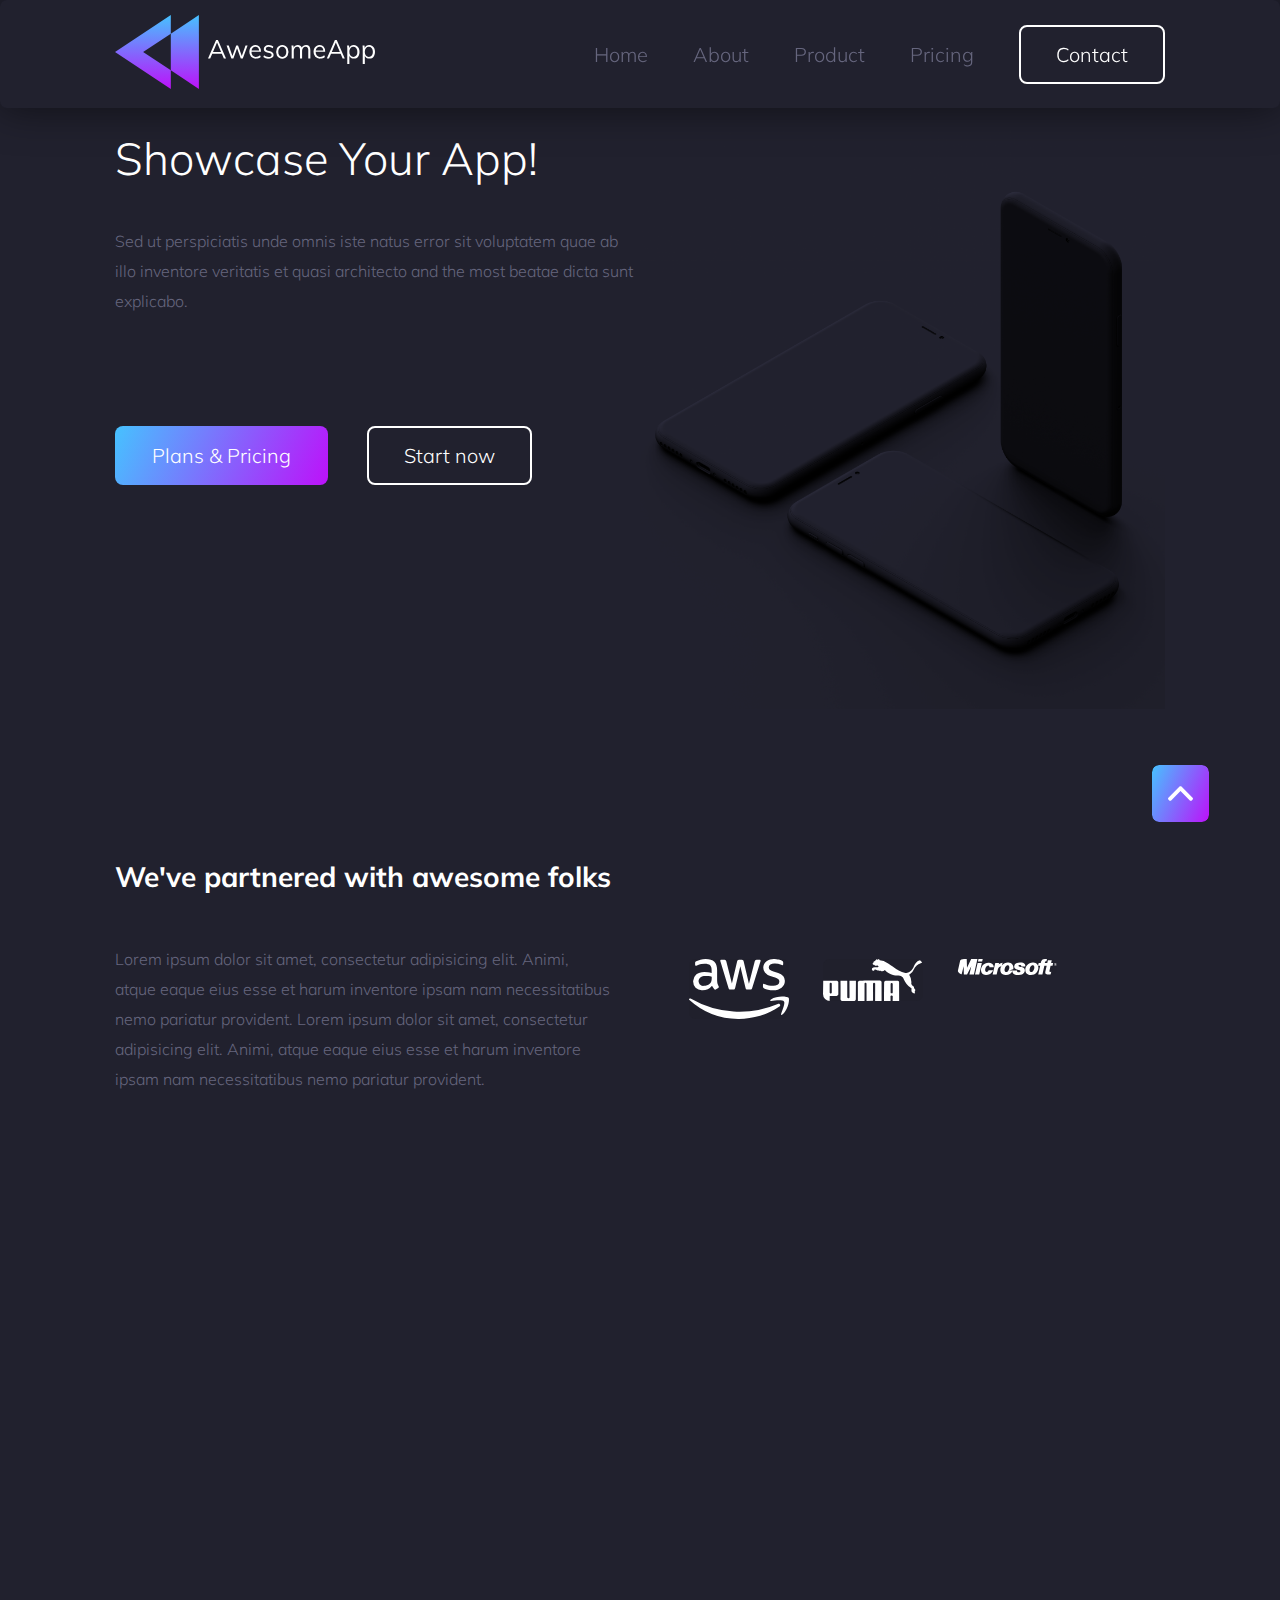
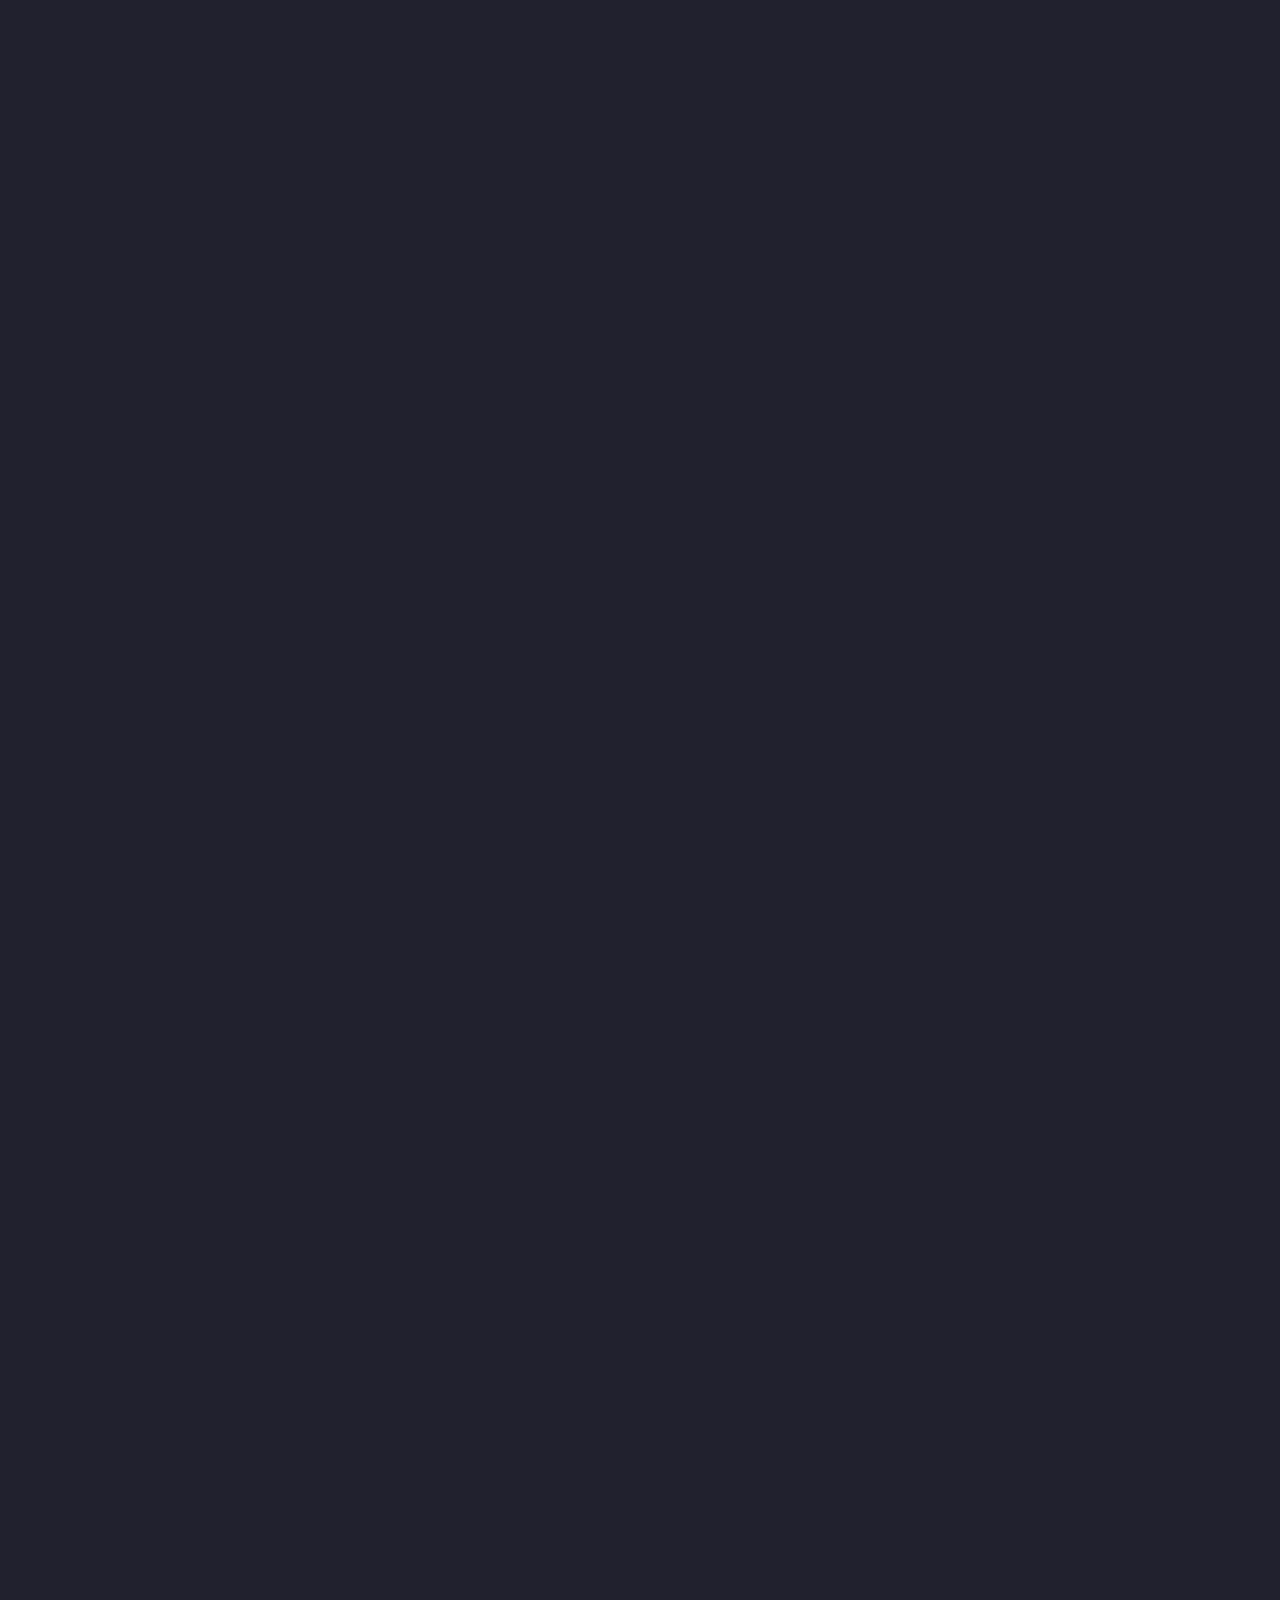
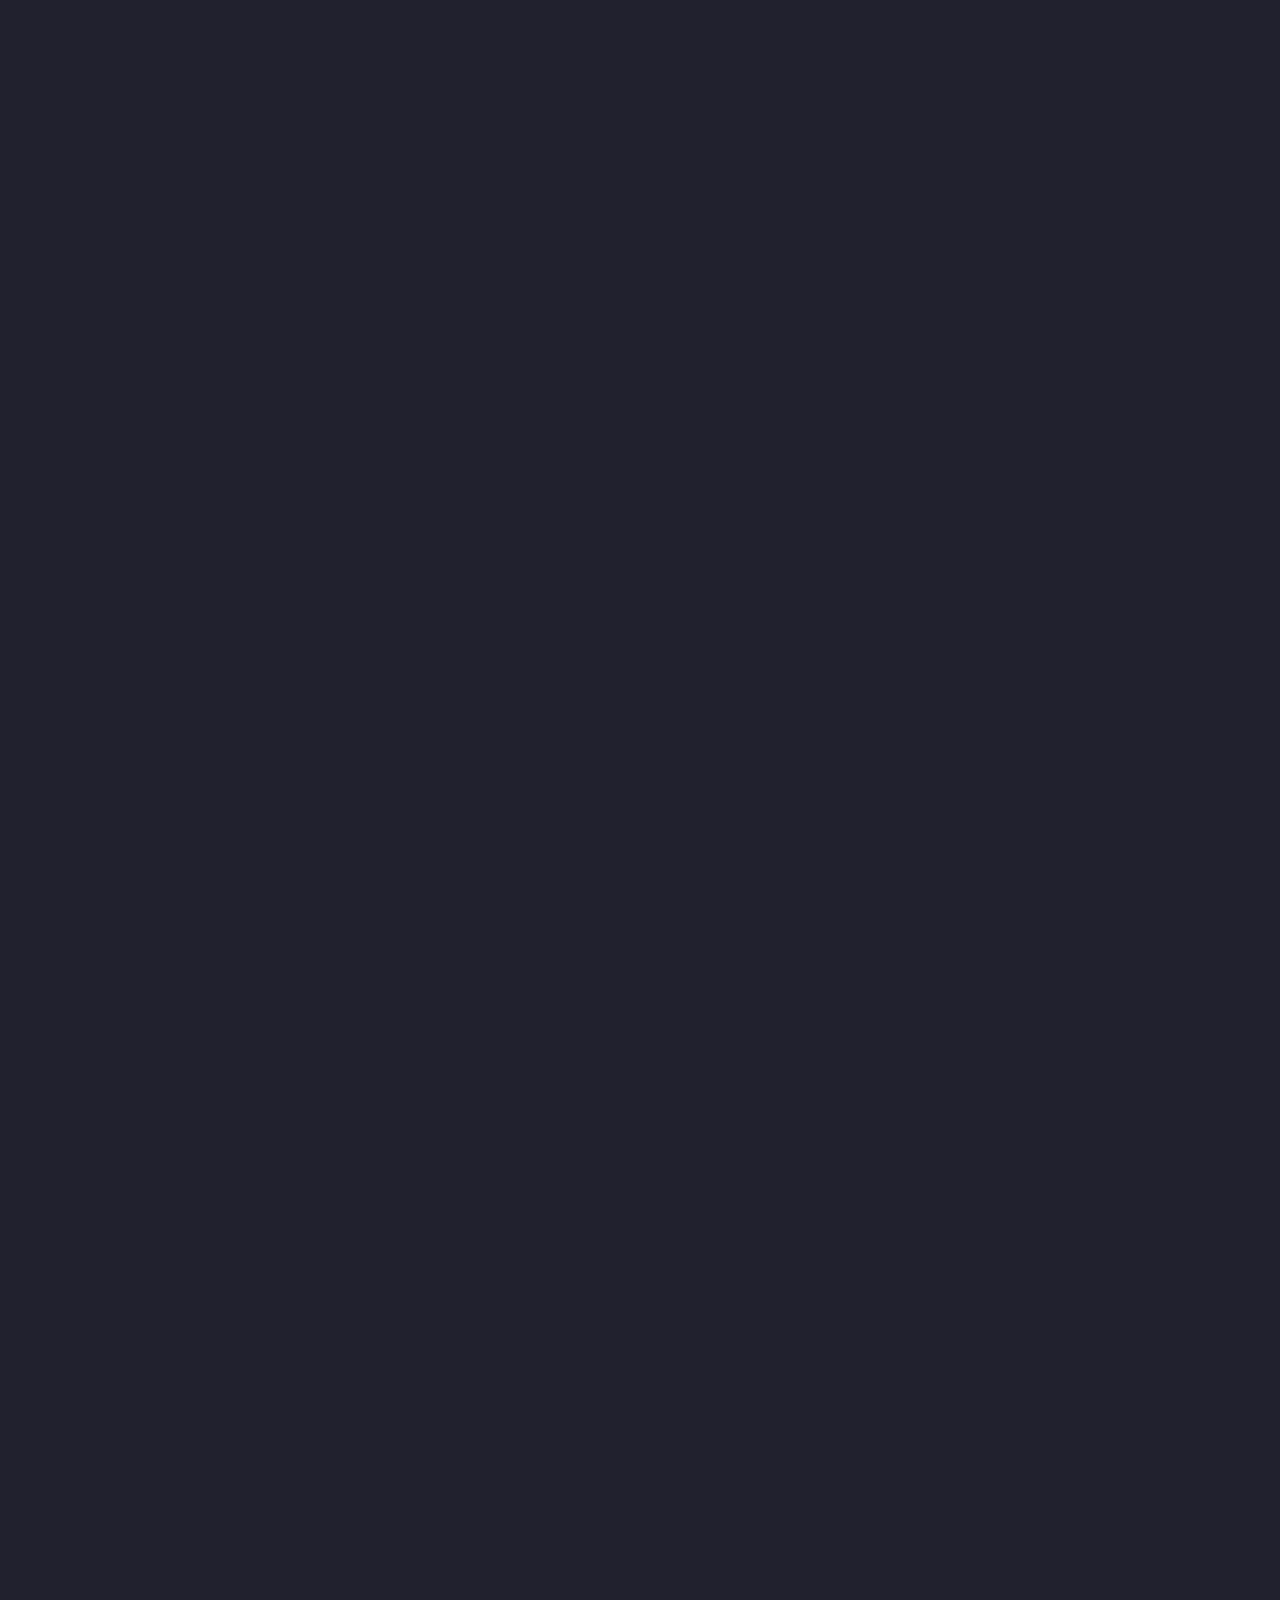
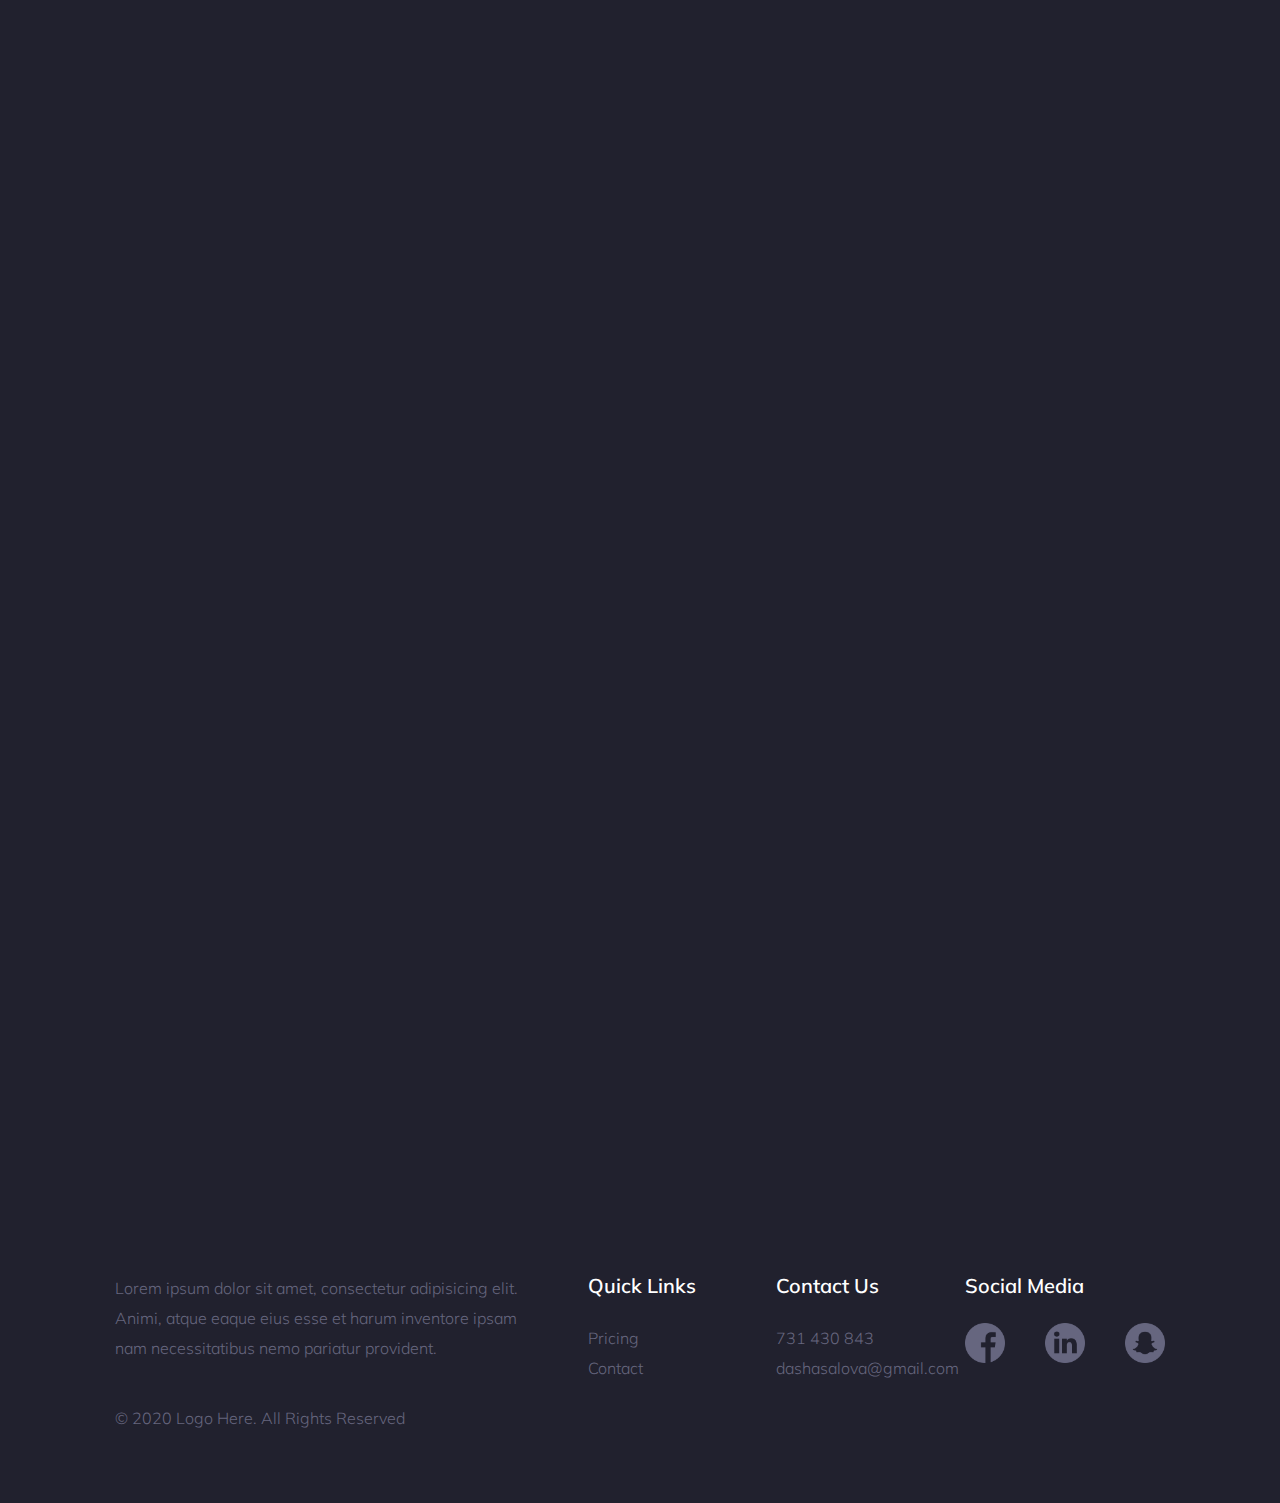
<file: index.html>
<!DOCTYPE html>
<html lang="en">
<head>
    <meta charset="UTF-8">
    <meta name="viewport" content="width=device-width, initial-scale=1.0">
    <title>Css Lesson</title>
    <link rel="stylesheet" href="css/style.css">
    <link rel="stylesheet" href="css/img-resize.css">
    <link href="https://fonts.googleapis.com/css?family=Muli:300,400,500,600,700,800,900&display=swap" rel="stylesheet">
    <link rel="stylesheet" href="animate.css">
    <link rel="stylesheet" href="remodal.css">
    <link rel="stylesheet" href="remodal-default-theme.css">
    <link rel="stylesheet" href="slick/slick.css"/>
    <!-- // Add the new slick-theme.css if you want the default styling -->
    <link rel="stylesheet" href="slick/slick-theme.css"/>
    
</head>
<body>
    <div class="sticky">
        <header id="navbar" class="container">
        <a href="#"><img class="logo" src="img/Logo.svg" alt=""></a>
        <ul id="navigation" class="menu">
            <li><a href="#home">Home</a> </li>
            <li><a href="#services">About</a> </li>
            <li><a href="#features">Product</a> </li>
            <li><a href="#pricing">Pricing</a> </li>
            <li><a class="header-button" href="#contact">Contact</a> </li>
        </ul>
        </header>
        <div class="mobile-menu">
            <div class="top-menu">
               <a href="#"><img class="mobile-logo" src="img/Logo.svg" alt="" ></a> 
               <div class="toggle-button" id="toggle" href=""><img class="mobile-burger-img"  src="img/menu.svg" alt=""></div>
            </div>
            <ul id="nav-menu" class="menu-mobile-block">
                <li><a href="#home">Home</a> </li>
                <li><a href="#services">About</a> </li>
                <li><a href="#features">Product</a> </li>
                <li><a href="#pricing">Pricing</a> </li>
                <li><a class="header-button" href="#contact">Contact</a> </li>
            </ul>
        </div>
    </div>
    <!-- -----------------content------------------------- -->
    <div id="home" class="content remodal-bg">
        <div class="slogan container">
            <div class="slogan-info">
                <h1 class="slogan-info-h2 animated fadeInLeft">Showcase Your App!</h1>
                <p class="slogan-info-p animated fadeInLeft">Sed ut perspiciatis unde omnis iste natus error sit voluptatem quae ab illo inventore veritatis et quasi architecto and the most beatae dicta sunt explicabo.</p>
                <div class="slogan-buttons animated fadeInLeft">
                    <a class="gradient-button button-display" href="#">Plans & Pricing</a>
                    <a class="header-button button-display" href="#">Start now</a>
                </div>
            </div>
            <img class="slogan-img animated fadeIn slow" src="img/iphone-png@2x.png" alt="">
        </div>
        <div class="clients_contant container">
            <div class="clients_logo wow fadeInLeft">
                <div class="clients-logo-row-width1 clients-logo-row-width-mb">
                    <div class="clients-logo-row">
                        <img width="50px" src="img/aws.svg" alt="" class="clients-logo-img img1">
                        <img width="60px" src="img/puma.svg" alt="" class="clients-logo-img img2">
                    </div>
                </div>
                <div class="clients-logo-row-width2 clients-logo-row-width-mb">
                    <div class="clients-logo-row">
                        <img width="120px" src="img/Microsoft.svg" alt="" class="clients-logo-img img3">
                        <img width="105px" src="img/inkyy.svg" alt="" class="clients-logo-img img4">
                        <img width="45px" src="img/nike.svg" alt="" class="clients-logo-img img5">
                    </div>
                </div>
                <div class="clients-logo-row-width3 clients-logo-row-width-mb">
                    <div class="clients-logo-row clients-logo-row-width3">
                        <img width="95px" src="img/disney.svg" alt="" class="clients-logo-img img6">
                        <img width="70px" src="img/converse.svg" alt="" class="clients-logo-img img7">
                        <img width="85px" src="img/apple-itunes-seeklogo.com.svg" alt="" class="clients-logo-img img8">
                    </div>
                </div>
            </div>
            <div class="clients_info wow fadeInRight">
                <h2 class="clients-info-h2">We've partnered with awesome folks</h2>
                <p class="clients-info-p paragraph-text">Lorem ipsum dolor sit amet, consectetur adipisicing elit. Animi, atque eaque eius esse et harum inventore ipsam  nam necessitatibus nemo pariatur provident. Lorem ipsum dolor sit amet, consectetur adipisicing elit. Animi, atque eaque eius esse et harum inventore ipsam  nam necessitatibus nemo pariatur provident.</p>
            </div>
            <div class="clients-mobile-slider">
                <div class="img-slider-div">
                    <img src="img/aws.svg" alt="" class="clients-logo-img img1">
                </div>
                <div class="img-slider-div">
                    <img src="img/puma.svg" alt="" class="clients-logo-img img2">
                </div>
                <div class="img-slider-div">
                    <img src="img/Microsoft.svg" alt="" class="clients-logo-img img3">
                </div>
                <div class="img-slider-div">
                    <img src="img/inkyy.svg" alt="" class="clients-logo-img img4">
                </div>
                <div class="img-slider-div">
                    <img src="img/nike.svg" alt="" class="clients-logo-img img5">
                </div>
                <div class="img-slider-div">
                    <img  src="img/disney.svg" alt="" class="clients-logo-img img6">
                </div>
                <div class="img-slider-div">
                    <img src="img/converse.svg" alt="" class="clients-logo-img img7">
                </div>
                <div class="img-slider-div">
                    <img src="img/apple-itunes-seeklogo.com.svg" alt="" class="clients-logo-img img8">
                </div>
            </div>
            <div class="clients-tablet-slider">
                <div class="img-slider-div-t">
                    <img src="img/aws.svg" alt="" class="clients-logo-img img1">
                </div>
                <div class="img-slider-div-t">
                    <img src="img/puma.svg" alt="" class="clients-logo-img img2">
                </div>
                <div class="img-slider-div-t">
                    <img src="img/Microsoft.svg" alt="" class="clients-logo-img img3">
                </div>
                <div class="img-slider-div-t">
                    <img src="img/inkyy.svg" alt="" class="clients-logo-img img4">
                </div>
                <div class="img-slider-div-t">
                    <img src="img/nike.svg" alt="" class="clients-logo-img img5">
                </div>
                <div class="img-slider-div-t">
                    <img  src="img/disney.svg" alt="" class="clients-logo-img img6">
                </div>
                <div class="img-slider-div-t">
                    <img src="img/converse.svg" alt="" class="clients-logo-img img7">
                </div>
                <div class="img-slider-div-t">
                    <img src="img/apple-itunes-seeklogo.com.svg" alt="" class="clients-logo-img img8">
                </div>
            </div>
        </div>
        <div id="services" class="services container">
            <div class="services-info wow fadeInLeft">
                <span class="green-subtext ">Powerfull Features</span>
                <h2 class="clients-info-h2 clients-info-h2-mt">We've partnered with awesome folks</h2>
                <p class="clients-info-p slogan-info-p">Lorem ipsum dolor sit amet, consectetur adipisicing elit. Animi, atque eaque eius esse et harum inventore ipsam  nam necessitatibus nemo pariatur provident. Lorem ipsum dolor sit amet, consectetur adipisicing elit. Animi, atque eaque eius esse et harum inventore ipsam  nam necessitatibus nemo pariatur provident.</p>
                <a class="gradient-button" href="#">All Features</a>
            </div>
            <div class="services-blocks wow fadeInRight">
                <div class="services-blocks-colum services-blocks-colum-ar">
                    <div class="servieces-block-item">
                        <div class="services-block-item-icon">
                            <img src="img/customize-item.svg" alt="">
                        </div>
                        <h3>Customizable</h3>
                        <p>Lorem ipsum dolor sit amet, atque eaque eius esse et harum inventore.</p>
                    </div>
                    <div class="servieces-block-item">
                        <div class="services-block-item-icon">
                            <img src="img/customize-item.svg" alt=""></div>
                        <h3>Customizable</h3>
                        <p>Lorem ipsum dolor sit amet, atque eaque eius esse et harum inventore.</p>
                    </div>
                </div>
                <div class="services-blocks-colum services-blocks-colum-mt">
                    <div class="servieces-block-item">
                        <div class="services-block-item-icon">
                            <img src="img/customize-item.svg" alt=""></div>
                        <h3>Customizable</h3>
                        <p>Lorem ipsum dolor sit amet, atque eaque eius esse et harum inventore.</p>
                    </div>
                        <div class="servieces-block-item">
                            <div class="services-block-item-icon">
                                <img src="img/customize-item.svg" alt=""></div>
                            <h3>Customizable</h3>
                            <p>Lorem ipsum dolor sit amet, atque eaque eius esse et harum inventore.</p>                
                        </div>
                    </div>
                </div>
        </div>   
        <div id="features" class="features container">
                <img src="img/features.svg" alt="" class="features-img wow fadeInLeft">
                <div class="features-info wow fadeInRight">
                    <span class="green-subtext ">Powerfull Features</span>
                <h2 class="clients-info-h2 clients-info-h2-mt">Powered with multiple 
                    design blocks</h2>
                <p class="clients-info-p slogan-info-p">Lorem ipsum dolor sit amet, consectetur adipisicing elit. Animi, atque eaque eius esse et harum inventore ipsam  nam necessitatibus nemo pariatur provident.</p>
                <a class="gradient-button" href="#">All Features</a>
                </div>
        </div>
        <div id="pricing" class="pricing container wow fadeInUp">
                <div class="pricing-info">
                    <h2 class="clients-info-h2 clients-info-h2-mt">Transparent pricing</h2>
                    <p class="clients-info-p slogan-info-p pricing-info-p-mb">Our plans have everything you need to take your app to the next level. No hidden fees.</p>   
                </div>
                <div id="tabs" class="pricing-big-box">
                    <div class="pricing-info-buttons">
                        <div class="flex-pricing-buttons">
                            <button onclick="functionMonthly()" id="monthly-button" href="" class="pricing-info-buttons-plan active-pricing-button">Monthly</button>
                            <img src="img/Line_pricing.svg" alt="" class="line-pracing">
                            <button onclick="functionYearly()" id="yearly-button" href="" class="pricing-info-buttons-plan">Yearly</button>
                        </div>
                    </div>
                    <div class="pricing-box">
                        <div id="monthly" class="pricing-boxes">
                            <div class="pricing-boxes-plan custom-height">
                                <div class="pricing-title-background pricing-paragraph-mb">
                                    <h3 class="pricing-title-h3">Basic</h3>
                                    <p class="paragraph-text">For small business</p>
                                </div>
                                <span class="price">$10</span>
                                <p class="paragraph-text pricing-paragraph-mb">Per Month</p>
                                <p class="paragraph-text pricing-paragraph-mb-button">Lorem ipsum dolor sit amet, atque eaque eius esse et harum inventore nemo pariatur provident.</p>
                                <a class="gradient-button buttom-padding" href="#modal">Get It Now!</a>
                            </div>
                            <div class="pricing-boxes-plan custom-zindex">
                                    <div class="pricing-title-background pricing-paragraph-mb">
                                        <h3 class="pricing-title-h3">Business</h3>
                                        <p class="paragraph-text">For small business</p>
                                    </div>
                                    <span class="price">$25</span>
                                    <p class="paragraph-text pricing-paragraph-mb">Per Month</p>
                                    <p class="paragraph-text pricing-paragraph-mb-button">Lorem ipsum dolor sit amet, atque eaque eius esse et harum inventore nemo pariatur provident.
                                        Lorem ipsum dolor sit amet, atque eaque eius esse et harum inventore nemo pariatur provident.</p>
                                    <a class="gradient-button button-padding" href="#modal">Get It Now!</a>
                            </div>
                            <div class="pricing-boxes-plan custom-height">
                                    <div class="pricing-title-background pricing-paragraph-mb">
                                        <h3 class="pricing-title-h3">Enterprice</h3>
                                        <p class="paragraph-text ">For small business</p>
                                    </div>
                                    <span class="price">$15</span>
                                    <p class="paragraph-text pricing-paragraph-mb">Per Month</p>
                                    <p class="paragraph-text pricing-paragraph-mb-button">Lorem ipsum dolor sit amet, atque eaque eius esse et harum inventore nemo pariatur provident.</p>
                                    <a class="gradient-button button-padding" href="#modal">Get It Now!</a>
                        </div>
                    </div>
                    <div id="yearly" class="pricing-box pricing-disabled">
                        <div  class="pricing-boxes">
                            <div class="pricing-boxes-plan custom-height">
                                <div class="pricing-title-background pricing-paragraph-mb">
                                    <h3 class="pricing-title-h3">Basic</h3>
                                    <p class="paragraph-text">For small business</p>
                                </div>
                                <span class="price">$100</span>
                                <p class="paragraph-text pricing-paragraph-mb">Per Year</p>
                                <p class="paragraph-text pricing-paragraph-mb-button">Lorem ipsum dolor sit amet, atque eaque eius esse et harum inventore nemo pariatur provident.</p>
                                <a class="gradient-button buttom-padding" href="#modal">Get It Now!</a>
                            </div>
                            <div class="pricing-boxes-plan custom-zindex">
                                    <div class="pricing-title-background pricing-paragraph-mb">
                                        <h3 class="pricing-title-h3">Business</h3>
                                        <p class="paragraph-text">For small business</p>
                                    </div>
                                    <span class="price">$250</span>
                                    <p class="paragraph-text pricing-paragraph-mb">Per Year</p>
                                    <p class="paragraph-text pricing-paragraph-mb-button">Lorem ipsum dolor sit amet, atque eaque eius esse et harum inventore nemo pariatur provident.
                                        Lorem ipsum dolor sit amet, atque eaque eius esse et harum inventore nemo pariatur provident.</p>
                                    <a class="gradient-button button-padding" href="#modal">Get It Now!</a>
                            </div>
                            <div class="pricing-boxes-plan custom-height">
                                    <div class="pricing-title-background pricing-paragraph-mb">
                                        <h3 class="pricing-title-h3">Enterprice</h3>
                                        <p class="paragraph-text ">For small business</p>
                                    </div>
                                    <span class="price">$150</span>
                                    <p class="paragraph-text pricing-paragraph-mb">Per Year</p>
                                    <p class="paragraph-text pricing-paragraph-mb-button">Lorem ipsum dolor sit amet, atque eaque eius esse et harum inventore nemo pariatur provident.</p>
                                    <a class="gradient-button button-padding" href="#modal">Get It Now!</a>
                        </div>
                    </div>
                </div>
            </div>
        </div>
    </div>
    <div class="questions container wow fadeInUp">
            <div class="frequently-questions-info">
                <h2 class="clients-info-h2 clients-info-h2-mt clients-info-h2-mb">Frequently Ask Questions</h2>
                <p class="clients-info-p slogan-info-p pricing-info-p-mb questions-mt">Our plans have everything you need to take your app to the next level. No hidden fees.</p>
            </div>
            <div class="questions-boxes">
                <div class="questions-column wow fadeInLeft">
                    <div class="question-line">
                            <div class="question-line-button">
                                <button class="primary-question-line-button">Sed ut perspiciatis unde iste natus error sit?</button>
                                <img id="questions-img" class="questions-img active" src="img/questions-img-hard.svg" alt="">
                                <!-- <button class="img-question-line-button accordion">
                                    <img id="questions-img-test" class="questions-img" src="img/questions-img-hard.svg" alt="">
                                    <img class="questions-img accordion-img-display-none" src="img/minus.svg" alt="">
                                </button>    -->
                            </div>
                            <div id="test-acc" class="paragraph-text accordion-text">Lorem ipsum dolor sit amet, consectetur adipisicing elit. Animi, atque eaque eius esse et harum inventore ipsam  nam necessitatibus nemo pariatur dipisci velit, sed quia non numquam eius modi tempora provident.</div>
                        </div>
                        <div class="question-line">
                            <div class="question-line-button">
                                <button class="primary-question-line-button">Sed ut perspiciatis unde iste natus error sit?</button>
                                <img  class="questions-img" src="img/questions-img-hard.svg" alt="">
                                  
                            </div>
                            <div class="paragraph-text accordion-text">Lorem ipsum dolor sit amet, consectetur adipisicing elit. Animi, atque eaque eius esse et harum inventore ipsam  nam necessitatibus nemo pariatur dipisci velit, sed quia non numquam eius modi tempora provident.</div>
                        </div>
                        <div class="question-line">
                            <div class="question-line-button">
                                <button class="primary-question-line-button accordion">Sed ut perspiciatis unde iste natus error sit?</button>
                                <img  class="questions-img" src="img/questions-img-hard.svg" alt="">
                                
                            </div>
                            <div class="paragraph-text accordion-text">Lorem ipsum dolor sit amet, consectetur adipisicing elit. Animi, atque eaque eius esse et harum inventore ipsam  nam necessitatibus nemo pariatur dipisci velit, sed quia non numquam eius modi tempora provident.</div>
                        </div>
                    </div>
                    <div class="questions-column wow fadeInRight">
                        <div class="question-line">
                            <div class="question-line-button">
                                <button class="primary-question-line-button accordion">Sed ut perspiciatis unde iste natus error sit?</button>
                                <img  class="questions-img" src="img/questions-img-hard.svg" alt="">
                                   
                            </div>
                            <div class="paragraph-text accordion-text">Lorem ipsum dolor sit amet, consectetur adipisicing elit. Animi, atque eaque eius esse et harum inventore ipsam  nam necessitatibus nemo pariatur dipisci velit, sed quia non numquam eius modi tempora provident.</div>
                        </div>
                        <div class="question-line">
                            <div class="question-line-button">
                                <button class="primary-question-line-button accordion">Sed ut perspiciatis unde iste natus error sit?</button>
                                <img  class="questions-img" src="img/questions-img-hard.svg" alt="">
                                 
                            </div>
                            <div class="paragraph-text accordion-text">Lorem ipsum dolor sit amet, consectetur adipisicing elit. Animi, atque eaque eius esse et harum inventore ipsam  nam necessitatibus nemo pariatur dipisci velit, sed quia non numquam eius modi tempora provident.</div>
                        </div>
                        <div class="question-line">
                            <div class="question-line-button">
                                <button class="primary-question-line-button accordion">Sed ut perspiciatis unde iste natus error sit?</button>
                                <img  class="questions-img" src="img/questions-img-hard.svg" alt="">
                                 
                            </div>
                            <div class="paragraph-text accordion-text">Lorem ipsum dolor sit amet, consectetur adipisicing elit. Animi, atque eaque eius esse et harum inventore ipsam  nam necessitatibus nemo pariatur dipisci velit, sed quia non numquam eius modi tempora provident.</div>
                        </div>
                    </div>
                </div>
    </div>
    <div id="contact" class="contact container wow fadeInUp">
                <div class="frequently-questions-info">
                    <h2 class="clients-info-h2 clients-info-h2-mt clients-info-h2-mb">Contact Us</h2>
                    <p class="clients-info-p slogan-info-p pricing-info-p-mb questions-mt">Our plans have everything you need to take your app to the next level. No hidden fees.</p>
                </div>
                <form>
                    <input type="hidden" name="project_name" value="Awesome App">
                    <input type="hidden" name="admin_email" value="sender@timdesign.top">
                    <input type="hidden" name="form_subject" value="Contact Form">
                    <div class="form-line">
                        <input class="input-text" type="text" name="first_name" placeholder="First Name" required>
                        <input class="input-text" type="text" name="last_name" placeholder="Last Name">
                    </div>
                    <div class="form-line">
                        <input class="input-text" type="email" name="email" placeholder="Your email" required>
                        <input class="input-text" type="tel" name="number" placeholder="Your numer">
                    </div>
                    <textarea name="message" placeholder="Your message here..."></textarea>
                    <div class="checkbox-button">
                         <div class="privacy">
                         <label>
                              <input type="checkbox" required>
                              <span class="paragraph-text" style="margin-left: 20px;">I agree with <a href="#privacy-modal" class="conditions paragraph-text">terms and conditions.</a> </span>
                            </label>
                        </div>
                        <div class="button-submit">
                        <button class="submit-button">Send</button>
                        </div>
                    </div>
                    <div id="feedback" class="feedback feedback-disabled">
                        Your was send! Thank You for Your Message!
                    </div>
                </form>
            </div>
            <div class="remodal" data-remodal-id="privacy-modal">
                <button data-remodal-action="close" class="remodal-close"></button>
                <h1 class="privacy-heading">Privacy Policy of Awesome App</h1>
                <p class="paragraph-text privacy-long-text">Awesome App operates the dev.localhost website, which provides the SERVICE.</p>
                <p class="paragraph-text privacy-long-text">This page is used to inform website visitors regarding our policies with the collection, use, and disclosure of Personal Information if anyone decided to use our Service, the Awesome App WebSite website.</p>
                <p class="paragraph-text privacy-long-text">If you choose to use our Service, then you agree to the collection and use of information in relation with this policy. The Personal Information that we collect are used for providing and improving the Service. We will not use or share your information with anyone except as described in this Privacy Policy.</p>
                <p class="paragraph-text privacy-long-text privacy-paragph-text-mb">The terms used in this Privacy Policy have the same meanings as in our Terms and Conditions, which is accessible at dev.localhost, unless otherwise defined in this Privacy Policy. Our Privacy Policy was created with the help of the <a class="conditions paragraph-text" href="https://www.privacypolicytemplate.net">Privacy Policy Template</a> and the <a class="conditions paragraph-text" href="https://www.privacy-policy-template.com/">Online Privacy Policy Template</a>.</p>
                <h2 class="privacy-heading">Information Collection and Use</h2>
                <p class="paragraph-text privacy-long-text privacy-paragph-text-mb">For a better experience while using our Service, we may require you to provide us with certain personally identifiable information, including but not limited to your name, phone number, and postal address. The information that we collect will be used to contact or identify you.</p>
                <h2 class="privacy-heading">Log Data</h2>
                <p class="paragraph-text privacy-long-text privacy-paragph-text-mb">We want to inform you that whenever you visit our Service, we collect information that your browser sends to us that is called Log Data. This Log Data may include information such as your computer’s Internet Protocol ("IP") address, browser version, pages of our Service that you visit, the time and date of your visit, the time spent on those pages, and other statistics.</p>
                <h2 class="privacy-heading">Cookies</h2>
                <p class="paragraph-text privacy-long-text">Cookies are files with small amount of data that is commonly used an anonymous unique identifier. These are sent to your browser from the website that you visit and are stored on your computer’s hard drive.</p>
                <p class="paragraph-text privacy-long-text privacy-paragph-text-mb">Our website uses these "cookies" to collection information and to improve our Service. You have the option to either accept or refuse these cookies, and know when a cookie is being sent to your computer. If you choose to refuse our cookies, you may not be able to use some portions of our Service.</p>
                <h2 class="privacy-heading">Service Providers</h2>
                <p class="paragraph-text privacy-long-text">We may employ third-party companies and individuals due to the following reasons:</p>
                <ul class="privacy-ul">
                    <li class="privacy-li paragraph-text">To facilitate our Service;</li>
                    <li class="privacy-li paragraph-text">To provide the Service on our behalf;</li>
                    <li class="privacy-li paragraph-text"> To perform Service-related services; or</li>
                    <li class="privacy-li paragraph-text">To assist us in analyzing how our Service is used.</li>
                </ul>
                <p class="paragraph-text privacy-long-text privacy-paragph-text-mb">We want to inform our Service users that these third parties have access to your Personal Information. The reason is to perform the tasks assigned to them on our behalf. However, they are obligated not to disclose or use the information for any other purpose.</p>
                <h2 class="privacy-heading">Security</h2>
                <p class="paragraph-text privacy-long-text privacy-paragph-text-mb">We value your trust in providing us your Personal Information, thus we are striving to use commercially acceptable means of protecting it. But remember that no method of transmission over the internet, or method of electronic storage is 100% secure and reliable, and we cannot guarantee its absolute security.</p>
                <h2 class="privacy-heading">Links to Other Sites</h2>
                <p class="paragraph-text privacy-long-text">Our Service may contain links to other sites. If you click on a third-party link, you will be directed to that site. Note that these external sites are not operated by us. Therefore, we strongly advise you to review the Privacy Policy of these websites. We have no control over, and assume no responsibility for the content, privacy policies, or practices of any third-party sites or services.</p>
                <p class="paragraph-text privacy-long-text">Children’s Privacy</p>
                <img class="privacy-logo" src="img/Logo.svg" alt="">
              </div>
        </div>
        <div class="cta wow fadeInUp">
                <div class="cta-info container">
                    <div class="cta-info-text">
                        <h2 class="clients-info-h2 clients-info-h2-mt clients-info-h2-mb">Start your 15 days free trial now!</h2>
                        <p class="clients-info-p slogan-info-p pricing-info-p-mb questions-mt">By signing up you will get 15 days free trial. You won't be charged until the trial period ends, don't let this offer pass in from of your eyes</p>
                    </div>
                    <div class="cta-info-button">
                        <a class="gradient-button buttom-padding" href="#">Get Started</a>
                    </div>
                </div>
        </div>
        <ul id="arrow-up" class="arrowUp">
            <li>
                <a href="#home" class="sticky-arrow-up"><img src="img/up-arrow.svg" alt="" class="sticky-arrow-up-img"></a>
            </li>
        </ul>
        <div class="remodal" data-remodal-id="modal">
            <div class="frequently-questions-info">
                <button data-remodal-action="close" class="remodal-close"></button>
                <h2 class="clients-info-h2 clients-info-h2-mt clients-info-h2-mb">Contact Us</h2>
                <p class="clients-info-p slogan-info-p pricing-info-p-mb questions-mt">Our plans have everything you need to take your app to the next level. No hidden fees.</p>
            </div>
            <form>
                <input type="hidden" name="project_name" value="Awesome App">
                <input type="hidden" name="admin_email" value="sender@timdesign.top">
                <input type="hidden" name="form_subject" value="Contact Form">
                <div class="form-line">
                    <input class="input-text" type="text" name="name" placeholder="First Name" required>
                    <input class="input-text" type="text" name="name" placeholder="Last Name">
                </div>
                <div class="form-line">
                    <input class="input-text" type="email" placeholder="Your email" required>
                    <input class="input-text" type="tel" placeholder="Your numer">
                </div>
                <textarea name="message" id="message" cols="80" placeholder="Your message here..."></textarea>
                <div class="checkbox-button">
                     <div class="privacy">
                     <label>
                          <input type="checkbox" required>
                          <span class="paragraph-text" style="margin-left: 20px;">I agree with <a href="#privacy-modal" class="conditions paragraph-text">terms and conditions.</a> </span>
                        </label>
                    </div>
                    <div class="button-submit">
                    <button class="submit-button">Send</button>
                    </div>
                </div>
                <div id="feedback" class="feedback feedback-disabled">
                    Your was send! Thank You for Your Message!
                </div>
            </form>
          </div>
        <img class="img-castom-page1" src="img/t-i-1.svg" alt=""> 
        <img class="img-castom-page2" src="img/t-i-2.svg" alt="">
        <img class="img-castom-page3" src="img/3.svg" alt="">
        <img class="img-castom-page4" src="img/t-i-4.svg" alt="">
        <img class="img-castom-page5" src="img/t-i-5.svg" alt="">
        <img class="img-castom-page6" src="img/t-i-4.svg" alt=""> 
        
    </div>
    <footer class="container">
        <div class="footer-info">
            <p class="paragraph-text paragraph-text-mb">Lorem ipsum dolor sit amet, consectetur adipisicing elit. Animi, atque eaque eius esse et harum inventore ipsam  nam necessitatibus nemo pariatur provident.</p>
            <p class="paragraph-text">© 2020 Logo Here. All Rights Reserved</p>
        </div>
        <div class="footer-stuff">
                <div class="footer-links">
                <h4 class="footer-title">Quick Links</h4>
                <ul>
                    <li><a class="paragraph-text footer-link" href="#">Pricing</a></li>
                    <li><a class="paragraph-text footer-link" href="#">Contact</a></li>
                </ul>
            </div>
            <div class="footer-contact">
                <h4 class="footer-title">Contact Us</h4>
                <ul>
                    <li><a class="paragraph-text footer-link" href="tel:731430843">731 430 843</a></li>
                    <li><a class="paragraph-text footer-link" href="mailto:dashasalmiiarova@gmail.com">dashasalova@gmail.com</a></li>
                </ul>
            </div>
            <div class="footer-social">
                <h4 class="footer-title">Social Media</h4>
                <div class="social-media-icons">
                    <a class="image-link" href="#"><img class="img-icon" src="img/facebook.png" alt=""></a>
                    <a class="image-link" href="#"><img class="img-icon" src="img/linkedin.png" alt=""></a>
                    <a class="image-link" href="#"><img class="img-icon" src="img/snapchat.png" alt=""></a>
                </div>
            </div>
        </div>
        
    </footer>
    <!-- JQuery -->
    <script
        src="https://code.jquery.com/jquery-3.4.1.min.js"
        integrity="sha256-CSXorXvZcTkaix6Yvo6HppcZGetbYMGWSFlBw8HfCJo="
        crossorigin="anonymous">
    </script>
    <script src="http://ajax.googleapis.com/ajax/libs/jquery/1.10.2/jquery.min.js"></script>
    <script src="jquery.malihu.PageScroll2id.min.js"></script>
    <script src="js/remodal.min.js"></script>
    <script src="js/wow.js"></script>
    <script src="slick/slick.min.js"></script>
    <script>
        new WOW().init();
    </script>
    <script src="script.js"></script>
    <script>
        var burgerButton = document.getElementsByClassName("toggle-button");
        var p;
        for(p = 0; p < burgerButton.length; p++){
            burgerButton[p].onclick = function(){
                console.log('button clicked');
                var menuha = document.getElementById('nav-menu');
                if(menuha.style.maxHeight){
                    menuha.style.maxHeight = null;
                }
                else{
                    menuha.style.maxHeight = menuha.scrollHeight + "px";
                }
                if(menuha.style.marginTop){
                    menuha.style.marginTop = null;
                }
                else{
                    menuha.style.marginTop = 30 + "px";
                }
            }
        }
    </script>
    <script>
        (function($){
            $(window).load(function(){
                $("#navigation a").mPageScroll2id();
            });
        })(jQuery);
    </script>
    <script>
        (function($){
            $(window).load(function(){
                $("#arrow-up a").mPageScroll2id();
            });
        })(jQuery);
    </script>
    <script>
        function functionYearly() {
            var element = document.getElementById('yearly');
            var elementNew = document.getElementById('monthly');
            element.classList.remove('pricing-disabled');
            elementNew.classList.add('pricing-disabled');
            var buttonYearly = document.getElementById('yearly-button');
            var buttonMonthly = document.getElementById('monthly-button');
            buttonMonthly.classList.remove('active-pricing-button');
            buttonYearly.classList.add('active-pricing-button');
        }
        function functionMonthly(){
            var element = document.getElementById('monthly');
            var elementNew = document.getElementById('yearly');
            element.classList.remove('pricing-disabled');
            elementNew.classList.add('pricing-disabled');
            var buttonYearly = documen.getElementById('yearly-button');
            var buttonMonthly = documen.getElementById('monthly-button');
            buttonYearly.classList.remove('active-pricing-button');
            buttonMonthly.classList.add('active-pricing-button');
        }
    </script>
    <script>
        var acc = document.getElementsByClassName("question-line-button");
        var i;
        for(i = 0; i < acc.length; i++){
            acc[i].onclick = function(){
                var panel = this.nextElementSibling;
                var a = this.lastElementChild;
                    if(a.classList != 'questions-img disable')
                    {
                        if(a.src = 'img/questions-img-hard.svg'){
                             a.src = 'img/minus.svg'
                            a.classList = 'questions-img disable'; 
                        }
                    }
                    else if(a.className != 'questions-img active'){
                        if(a.src = 'img/minus.svg'){
                            a.src = 'img/questions-img-hard1.svg';
                            a.classList = 'questions-img active'; 
                        }
                    } 
                if(panel.style.maxHeight){
                    panel.style.maxHeight = null;
                }
                else{
                    panel.style.maxHeight = panel.scrollHeight + "px";
                }
                if(panel.style.paddingBottom){
                    panel.style.paddingBottom = null;
                }
                else{
                    panel.style.paddingBottom = 20 + "px";
                }
                if(panel.style.marginTop){
                    panel.style.marginTop = null;
                }
                else{
                    panel.style.marginTop = 20 + "px";
                }
            }
        }
    </script>
    <script type="text/javascript">
        $(document).ready(function(){
          $('.clients-mobile-slider').slick({
            slidesToShow: 1,
            slidesToScroll: 1,
            autoplay: true,
            autoplaySpeed: 2000,
            arrows: false,
          });
        });
      </script>
      <script type="text/javascript">
        $(document).ready(function(){
           $('.clients-tablet-slider').slick({
            slidesToShow: 3,
            slidesToScroll: 1,
            autoplay: true,
            autoplaySpeed: 2000,
            arrows: false,
            // centerMode: true,
            centerPadding: 40,
            // adaptiveHeight: true
            });
        })
      </script>
</body>
</html>
</file>
<file: css/style.css>
*{
    margin: 0;
    padding: 0;
}
.container{
    width: 75%;
    margin: auto;
}
::selection{
    color:#822EFF;
    background-color:rgb(0, 0, 0);
}
body{
    background-color: #21212E;
    font-family: 'Muli', sans-serif;
}
header{
    /* dislay flex - делает из блочного строчный елемент */
    display: flex;
    /* justify-content - помогает пропорционально разместить елементы на странице */
    justify-content: space-between;
    height: 108px;
    align-items: center;
}
.clients-tablet-slider{
    display: none !important;
}
.content{
    padding-top: 130px;
}
button:active, button:focus {
    outline: none;
  }
  button::-moz-focus-inner {
    border: 0;
  }
/* sticky-menu */
.sticky{
    background-color:#21212E;
    width: 100%;
    position: fixed;
    left: 0;
    top: 0;
    z-index: 100;
    border-top: 0;
    box-shadow: 0px 0px 40px #0000008A;
    border-radius: 7px;
}
.logo{
    /* когда или width или height - оно пропорционально изменяется, если два то разширяется */
    width: 260px;
}
.menu{
    display: flex;
    justify-content: space-between;

}
.menu li{
    list-style: none;
    margin-left: 45px;
}
.menu li a{
    text-decoration: none;
    color: #66667E;
    font-weight: 300;
    font-size: 20px;
    /* transition-плавный переход */
    transition: color 0.5s ease;
}
.menu li a:hover{
    color:#822EFF;
}
.menu li a:focus{
    color:#822EFF;
}
.button-display{
    display: inline-block;
}
.header-button{
    /* padding - по часовой стрелке идет когда общий */
    padding: 15px 35px 15px 35px;
    color: #ffffff !important;
    /* border- сначала ширина линии, потом характеристика линии и цвет */
    border: 2px solid #ffffff;
    border-radius: 8px;
    transition: all 0.5s ease;
    text-decoration: none;
    font-weight: 300;
    font-size: 20px;
    margin-top: 25px;
}
.header-button:hover{
    /* padding - по часовой стрелке идет когда общий */
    background-color: #ffffff;
    color: #21212E !important;
    /* border- сначала ширина линии, потом характеристика линии и цвет */
    border: 2px solid #ffffff;
    border-radius: 8px;
}
.header-button:focus{
    /* padding - по часовой стрелке идет когда общий */
    background-color: #ffffff;
    color: #21212E !important;
    /* border- сначала ширина линии, потом характеристика линии и цвет */
    border: 2px solid #ffffff;
    border-radius: 8px;
}
.slogan{
    display: flex;
    justify-content: space-between;
    align-items: center;
}
.slogan-info{
    width: 40%;
}
.slogan-img{
    width: 50%;
}
.slogan-info-h2{
    color: #ffffff;
    font-weight: 300;
    font-size: 45px;
    margin-bottom: 40px;
}
.slogan-info-p{
    color: #66667E;
    font-weight: 300;
    font-size: 16px;
    line-height: 30px;
    margin-bottom: 85px;
    animation-delay: 0.5s;
}
.slogan-buttons{
    animation-delay: 1s;
}
.gradient-button{
    padding: 17px 37px 17px 37px;
    background: transparent linear-gradient(294deg, #BD11FA 0%, #46C2FF 100%) 0% 0% no-repeat padding-box;
    color: #ffffff !important;
    border-radius: 8px;
    transition: all 0.5s ease;
    text-decoration: none;
    font-weight: 300;
    font-size: 20px;
    margin-right: 35px;
    margin-top: 25px;
}
.gradient-button:hover{
    /* transition: all 2s ease; */
    box-shadow: 0px 0px 40px #822EFF;
    /* background: transparent linear-gradient(294deg, #46C2FF 0%, #BD11FA 100%) 0% 0% no-repeat padding-box; */
}
.clients-logo-img{
    padding: 22px 42px 22px 42px;
    background-color: #20202C;
    border-radius: 7px;
    /* box-shadow- x, y, z(отдаленность) цвет тени */
    box-shadow: 0px 0px 40px #0000008A;
}
.clients-logo-img:hover{
    box-shadow: 0px 0px 40px #822EFF;
    transition: all 0.5s ease;
}
.clients_contant{
    display: flex;
    justify-content: space-between;
    align-items: center;
    margin-top: 220px;
}
.clients-info-h2{
    font-weight: bold;
    font-size: 36px;
    color: #ffffff;
    margin-bottom: 50px;
}
.clients_logo{
    width: 60%;
}
.clients_info{
    width: 35%;
}
.clients-logo-row{
    display: flex;
    justify-content: space-between;
}
.clients-logo-row-width1{
    width: 300px;
    margin-left: 16%;
    margin-right: auto;
}
.clients-logo-row-width2{
    width: 568px;
}
.clients-logo-row-width3{
    width: 548px;
    margin-left: 1.5%;
    margin-right: auto;
}
.clients-logo-row-width-mb{
    margin-bottom: 22px;
}
.green-subtext{
    padding: 18px;
    color:#00EC98;
    background-color: #00ec982e;
}
.clients-info-h2-mt{
    margin-top: 40px;
}
.services{
    margin-top: 170px;
    padding-top: 130px;
    display: flex;
    justify-content: space-between;
    align-items: center;
}
.services-blocks{
    display: flex;
    justify-content: flex-end;
    width: 50%;
}
.services-info{
    width: 35%;
}
.servieces-block-item{
    padding: 40px;
    background: #39394d42 0% 0% no-repeat padding-box;
    box-shadow: 0px 0px 40px #0000008A;
    border-radius: 7px;
    margin-bottom: 30px;
    width: 200px;
}
.services-blocks-colum-ar{
    margin-right: 30px;
}
.services-block-item-icon{
    padding: 20px 40px 20px 40px;
    margin-left: -40px;
    margin-right: -40px;
    background-color: #39394D;
}
.servieces-block-item h3{
    color: #ffffff;
    margin-top: 40px;
    margin-bottom: 30px;
}
.servieces-block-item p{
    color: #66667E;
    font-weight: 300;
    font-size: 16px;
    line-height: 30px;
    margin-bottom: 20px;
}
.services-blocks-colum-mt{
    margin-top: 120px;
}
.features{
    margin-top: 60px;
    padding-top: 130px;
    display: flex;
    justify-content: space-between;
    padding: 50px;
    padding-top: 160px;
}
.features-img{
    width: 50%;
    margin-left: -30px;
}
.features-info{
    width: 40%;
}
.pricing {
    margin-top: 180px;
    padding-top: 120px;
}
.pricing-info{
    text-align: center;
    margin-bottom: 50px;
    /* display: flex;
    justify-content: center; */
}
.pricing-info-buttons{
    display: inline-block;
    
}
.pricing-info-p-mb{
    margin-bottom: 50px !important;
}
.pricing-info-buttons-plan{
    padding: 17px 40px 17px 40px;
    font-size: 18px;
    font-weight: 300px;
    border: none;
    color:#66667E;
    text-decoration: none;
    background-color: #21212E;
    transition: color 0.5s ease;
}
.pricing-info-buttons-plan:hover{
    color:#822EFF;
}
.active-pricing-button{
    font-weight: 600;
    color:#ffffff;
}
.pricing-info-buttons{
    border: 2px solid #ffffff;
    border-radius: 7px;
    display: flex;
    justify-content: center;
    width: 290px;
    margin: auto;
    margin-bottom: 50px;
}
.flex-pricing-buttons{
    display: flex;
    justify-content: center;
    align-items: center;
}
.paragraph-text{
    color: #66667E;
    font-weight: 300;
    font-size: 16px;
    line-height: 30px;
}
.pricing-boxes-plan{
    text-align: center;
    width: 276px;
    padding: 50px 40px;
    background: #20202C 0% 0% no-repeat padding-box;
    box-shadow: 0px 0px 40px #0000008A;
    border-radius: 7px;
}
.pricing-boxes{
    display: flex;
    justify-content: center;
    /* в 2 объктов custom heigt */
    align-items: center;
}
.pricing-disabled{
    display: none;
}
.pricing-title-h3{
    color: #ffffff;
    font-weight: 600;
    font-size: 42px;
}
.price{
    color: #ffffff;
    font-weight: 800;
    font-size: 60px;
}
.pricing-paragraph-mb{
    margin-bottom: 30px;
}
.pricing-paragraph-mb-button{
    margin-bottom: 70px;
}
.pricing-title-background{
    background-color:#39394d42;
    margin-left: -40px;
    margin-right: -40px;
    padding: 20px 0;
}
.custom-height{
    height: 490px;
    z-index: 1;
}
.custom-zindex{
    z-index: 2;
}
.button-padding{
    margin: 0;
    padding: 17px 50px;
}
.clients-info-h2-mb{
    margin-bottom: 40px;
}
.questions-boxes{
    width: 1000px;
    /* width: 100%; */
    display: flex;
    justify-content: space-between;
    margin: auto;
    
}
.frequently-questions-info{
    text-align: center;
    margin-bottom: 30px;
}
.privacy{
    text-align: end;
}
.questions{
    margin-top: 400px; /* отступ от попереднього */
}
.questions-img{
    width: 30px;
    height: 80px;
    padding: 0 28px 0 28px;
    background-color: #39394d42;
    border-radius: 7px;
    transition: all 0.5s ease-in-out;
}
.question-line{
    background: #20202C 0% 0% no-repeat padding-box;
    box-shadow: 0px 0px 40px #0000008A;
    border-radius: 7px;
    margin-bottom: 30px;
    padding: 0px 0px 0px 30px;
    width: 450px;
}
.question-line-button{
    display: flex;
    justify-content: space-between;
    align-items: center;
}
.primary-question-line-button{
    border: 0;
    color: #ffffff;
    font-weight: 300;
    font-size: 16px;
    line-height: 30px;
    background: #20202C 0% 0% no-repeat padding-box;
    cursor: pointer;
    height: 80px;
}
.accordion-text-mt{
    display: none;
}
.accordion-text{
    padding-right: 30px;
    margin-top: 0;
    padding-bottom: 0;
    max-height: 0;
    overflow: hidden;
    transition: all 0.5s ease-in-out;
}
.accordion-img-display-none{
    display: none;
}
.img-question-line-button{
    width: 90px;
    height: 90px;
    background-color: #39394D;
    border: 0;
    border-radius: 7px;
    display: flex;
    justify-content: center;
    align-items: center;
    cursor: pointer;
}
.question-text{
    color: #ffffff;
    font-weight: 300;
    font-size: 16px;
    line-height: 30px;
    text-align: center;
}
form{
    width: 760px;
    margin: auto;
}
.form-line{
    display: flex;
    justify-content: space-between;
}
textarea{
    display: block;
    width: 720px;
    height: 120px;
    background-color: #39394d42;
    box-shadow: 0px 0px 40px #0000008A;
    font-size: 16px;
    color: #ffffff;
    padding: 20px;
    border-radius: 7px;
    margin-bottom: 35px;
    border:2px solid #4e4a61;
    font-family: 'Muli', sans-serif;
}
textarea::placeholder{
    color:#66667E;
}
textarea:focus{
    border:2px solid #822EFF;
}
.button-submit{
    text-align: end;
}
.input-text{
    background-color: #39394d42;
    box-shadow: 0px 0px 40px #0000008A;
    font-size: 16px;
    color: #ffffff;
    width: 300px;
    padding: 20px;
    border-radius: 7px;
    margin-bottom: 35px;
    border:2px solid #4e4a61;
    font-family: 'Muli', sans-serif;
}
.input-text::placeholder{
    color:#66667E;
}
.input-text:focus{
    border:2px solid #822EFF;
}
.conditions{
    transition: color 0.5s ease;
}
.conditions:hover{
    color:#822EFF;
}
.contact{
    margin-top: 180px;
    padding-top: 120px;
}
.submit-button{
    padding: 12px 35px 15px 35px;
    color: #ffffff !important;
    background-color: #21212E;
    /* border- сначала ширина линии, потом характеристика линии и цвет */
    border: 2px solid #ffffff;
    border-radius: 8px;
    transition: all 0.5s ease;
    text-decoration: none;
    font-weight: 300;
    font-size: 20px;
}
.submit-button:hover{
    /* padding - по часовой стрелке идет когда общий */
    background-color: #ffffff;
    color: #21212E !important;
    /* border- сначала ширина линии, потом характеристика линии и цвет */
    border: 2px solid #ffffff;
    border-radius: 8px;
}
.button-submit{
    margin-top: 30px;
}
.cta{
    background-color: #39394d42;
    margin-top: 230px;
}
.cta-info{
    display: flex;
    justify-content: space-between;
    align-items: center;
}
.cta-info-text{
    width: 60%;
}
.cta-info-button{
    width: 40%;
    display: flex;
    justify-content: flex-end;
}
.buttom-padding{
    margin: 0;
    padding: 17px 50px;
}
.footer-link{
    text-decoration: none;
}
footer{
    display: flex;
    justify-content: space-between;
    margin-top: 70px !important;
    margin-bottom: 70px !important;
}
.footer-info{
    width: 40%;
}
.footer-stuff{
    width: 55%;
    display: flex;
    justify-content: space-between;
}
.paragraph-text-mb{
    margin-bottom: 40px;
}
.footer-title{
    font-weight: 600;
    font-size: 20px;
    color: #ffffff;
    margin-bottom: 25px;
}
li{
    list-style: none;
}
.footer-link{
    text-decoration: none;
    transition: color 0.5s ease;
}
.footer-link:hover{
    color:#822EFF;
}
.img-icon{
    width: 40px;
}
.image-link{
    margin-left: 15px;
}
.footer-social{
    /* выцентрирование */
    text-align: center;
}
.sticky-arrow-up-img{
    width: 25px;
    padding: 16px;
    background: transparent linear-gradient(294deg, #BD11FA 0%, #46C2FF 100%) 0% 0% no-repeat padding-box;
    border-radius: 7px;
    transition: all 0.5s ease;
}
.sticky-arrow-up-img:hover{
    box-shadow: 0px 0px 20px #822EFF;
}
.sticky-arrow-up{
    position: fixed;
    top: 80%;
    left: 93%;
    z-index: 200;
}
input{
    outline: 0;
}
textarea{
    outline: 0;
}
.feedback{
    color: #3d9b51;
    margin-top: 80px;
    text-align: center;
    padding: 20px;
    border-radius: 7px;
    border: 2px solid #3d9b51;
}
.feedback-disabled{
    display: none;
}
.privacy-heading{
    margin-bottom: 20px;
    color: white;
}
.privacy-long-text{
    text-align: left !important;
}   
.privacy-paragph-text-mb{
    margin-bottom: 50px;
}
.privacy-li{
    text-align: left;
    list-style: inside;
}
.privacy-ul{
    margin-top: 15px;
    margin-bottom: 15px;
}
.mobile-menu{
    display: none;
}
.clients-mobile-slider{
    display: none !important;
}

/* Iphone from 5 to 8plus */
@media screen and (min-width: 315px) and (max-width: 425px){
    .mobile-menu{
        display: flex;
        flex-direction: column;
    }
    .top-menu{
        display: flex;
        justify-content: space-between;
        align-items: center;
        height: 100px;
        width: 90%;
        margin: auto;
    }
    .mobile-logo{
        width: 200px;
    }
    .mobile-burger-img{
        width: 40px;
    }
    .menu-mobile-block{
        margin-top: 40px;
        max-height: 0;
        margin: 0;
        overflow: hidden;
        transition: all 0.5s ease-in-out;
    }
    .menu-mobile-block li a{
        text-decoration: none;
        color: #66667E;
        font-weight: 300;
        font-size: 20px;
        transition: color 0.5s ease;
        
    }
    .menu-mobile-block li{
        margin-bottom: 50px;
        text-align: center;
    }
    #navbar{
        display: none;
    }
    .img-castom-page1{
        display: none;
    }
    .img-castom-page2{
        display: none;
    } 
    .img-castom-page3{
       display: none;
    }
    .img-castom-page4{
        display: none;
    }
    .img-castom-page5{
       display: none;
    }
    .img-castom-page6{
        display: none;
    }
    .gradient-button{
        margin-right: 0;
    }
    .container{
        width: 82%;
    }
    .slogan{
        flex-direction: column;
        align-items: flex-start;
    } 
    .slogan-info{
        width: 100%;
        order: 2;
    }
    .slogan-img{
        order: 1;
        width: 200px;
        display: block !important;
    }
    .clients_contant{
        flex-direction: column;
        align-items: flex-start;
        margin-top: 150px;
    }
    .clients_logo{
        display: none;
    }
    .clients_info{
        width: 100%;
    }
    .clients-info-h2{
        font-size: 28px;
    }
    .clients-mobile-slider{
        margin-top: 100px;
        width: 100% !important;
        display: flex !important;
        justify-content: center !important;
    }
    .slick-list{
        width: 200px;
    }
    .slick-track{
        display: flex !important;
        justify-content: center !important;
    }
    .clients-logo-img{
        padding: 0;
        background-color: none;
        border-radius: none;
        box-shadow: none;
        outline: 0;
        width: 200px;
    }   
    .clients-logo-img:hover{
        box-shadow: none;
    }
    .services{
        flex-direction: column;
        align-items: flex-start;
        margin-top: 0px;
    }
    .services-info{
        width: 100%;
    }
    .services-blocks{
        display: flex;
        flex-direction: column;
        justify-content: center;
        margin-top: 80px;
        width: 100%;
    }
    .services-blocks-colum{
        display: flex;
        flex-direction: column;
        align-self: center;
    }
    .services-blocks-colum-ar{
        margin: 0;

    }
    .services-blocks-colum-mt{
        margin: 0;
    }
    .features{
        flex-direction: column;
        align-items: flex-start;
        padding-left: 0;
        padding-right: 0;
        padding-top: 40px;
        margin-top: 120px;
    }
    .features-info{
        width: 100%;
        margin-top: 60px;
    }
    .features-img{
        width: 100%;
        margin: 0;
    }
    .pricing{
        margin-top: 0;
        padding-top: 100px;
        animation-name: fadeIn !important;
    }
    .pricing-info-buttons-plan{
        padding: 17px 30px 17px 30px;
    }
    .pricing-info-buttons{
        width: 265px;
    }
    .pricing-boxes{
        flex-direction: column;
    }
    .pricing-boxes-plan{
        margin-bottom: 30px;
        width: 80%;
    }
    
    .questions{
        margin-top: 130px;
        animation-name: fadeIn !important;
    }
    .questions-boxes{
        flex-direction: column;
        width: 280px;
        margin: auto;
    }
    .frequently-questions-info{
        margin: auto;
    }

    .question-line{
        width: 250px;
    }
    .primary-question-line-button{
        font-size: 13px;
        text-align: left;
    }
    form{
        width: 100%;
    }
    .form-line{
        flex-direction: column;
        width: 280px;
        margin: auto;
    }
    .input-text{
        width: 240px;
    }

    textarea{
        width: 240px;
        margin: auto;
    }
    .privacy{
        text-align: none;
    }
    .cta{
        padding-bottom: 50px;
        animation-name: fadeIn !important;
    }
    .cta-info{
        flex-direction: column;
        align-items: flex-start;
    }
    .cta-info-text{
        width: 100%;
    }
    .cta-info-button{
        width: 100%;
        display: flex;
        justify-content: center;
    }
    .sticky-arrow-up{
        left: 80%;
    }
    footer{
        flex-direction: column;
        align-items: flex-start;
    }
    .footer-info{
        width: 100%;
        order: 2;
    }
    .footer-stuff{
        flex-direction: column;
        align-items: flex-start;
        order: 1;
    }
    .footer-links{
        width: 100%;
        align-items: flex-start;
        margin-bottom: 15px;
    }
    .footer-contact{
        width: 100%;
        align-items: flex-start;
        margin-bottom: 15px;
    }
    .contact{
        margin-top: 0;
        padding-top: 120px;
        margin: auto;
        animation-name: fadeIn !important;
    }
    .footer-social{
        width: 100%;
        align-items: flex-start;
        text-align: left;
        margin-bottom: 15px;
    }
    .social-media-icons{
        align-items: flex-start;
        display: flex;
        justify-content: space-between;
    }
    .image-link{
        margin: 0;
    }
    .custom-height{
        height: 520px;
    }
}
/* special for iphone 5 */
@media screen and (min-width: 315px) and (max-width: 350px){
    .questions-line{
        width: 230px;
        padding: 0px 0px 0px 15px;
    }
    .input-text{
        width: 220px;
    }
    textarea{
        width: 220px;
        margin-bottom: 40px;
    }
}
/* for tablets */
@media screen and (min-width: 426px) and (max-width: 768px){
    .mobile-menu{
        display: flex;
        flex-direction: column;
    }
    .top-menu{
        display: flex;
        justify-content: space-between;
        align-items: center;
        height: 100px;
        width: 90%;
        margin: auto;
    }
    .mobile-logo{
        width: 200px;
    }
    .mobile-burger-img{
        width: 40px;
    }
    .menu-mobile-block{
        margin-top: 40px;
        max-height: 0;
        margin: 0;
        overflow: hidden;
        transition: all 0.5s ease-in-out;
    }
    .menu-mobile-block li a{
        text-decoration: none;
        color: #66667E;
        font-weight: 300;
        font-size: 20px;
        transition: color 0.5s ease;
        
    }
    .menu-mobile-block li{
        margin-bottom: 50px;
        text-align: center;
    }
    #navbar{
        display: none;
    }
    .img-castom-page1{
        display: none;
    }
    .img-castom-page2{
        display: none;
    } 
    .img-castom-page3{
       display: none;
    }
    .img-castom-page4{
        display: none;
    }
    .img-castom-page5{
       display: none;
    }
    .img-castom-page6{
        display: none;
    }
    .gradient-button{
        margin-right: 30;
    }
    .container{
        width: 82%;
    }
    .slogan{
        flex-direction: column;
        align-items: flex-start;
    } 
    .slogan-info{
        width: 100%;
        order: 2;
    }
    .slogan-img{
        order: 1;
        width: 350px;
        display: block !important;
    }

    .clients_contant{
        flex-direction: column;
        align-items: flex-start;
        margin-top: 150px;
    }
    .clients_logo{
        display: none;
    }
    .clients_info{
        width: 100%;
    }
    .clients-info-h2{
        font-size: 28px;
    }
    .clients-mobile-slider{
        display: none !important;
    }
    .clients-tablet-slider{
        display: block !important;
        width: 100% !important;
        margin: 0 auto;
        margin-top: 40px;
    }
    .slick-track{
        margin: auto;
    }
    .img-slider-div-t{
        margin: 30px !important;
        height: 100px !important;
        display: flex !important;
    }
    .clients-logo-img{
        padding: 0;
        background-color: none;
        border-radius: none;
        box-shadow: none;
        outline: 0;
        width: 120px;
        margin: auto;
        
    }   
    .clients-logo-img:hover{
        box-shadow: none;
    }
    .services{
        flex-direction: column;
        align-items: flex-start;
        margin-top: 0px;
    }
    .services-info{
        width: 100%;
    }
    .services-blocks{
        display: flex;
        flex-direction: row;
        justify-content: space-between;
        margin-top: 80px;
        width: 100%;
    }
    .services-blocks-colum{
        display: flex;
        flex-direction: column;
        align-self: center;
    }
    .services-blocks-colum-ar{
        margin: 0;

    }
    .services-blocks-colum-mt{
        margin: 0;
    }
    .features{
        flex-direction: column;
        align-items: flex-start;
        padding-left: 0;
        padding-right: 0;
        padding-top: 40px;
        margin-top: 120px;
    }
    .features-info{
        width: 100%;
        margin-top: 60px;
    }
    .features-img{
        width: 100%;
        margin: 0;
    }
    .pricing{
        margin-top: 0;
        padding-top: 100px;
        animation-name: fadeIn !important;
    }
    .pricing-info-buttons-plan{
        padding: 17px 30px 17px 30px;
    }
    .pricing-info-buttons{
        width: 265px;
    }
    .pricing-boxes{
        flex-direction: column;
    }
    .pricing-boxes-plan{
        margin-bottom: 30px;
        width: 300px;
    }
    
    .questions{
        margin-top: 130px;
        animation-name: fadeIn !important;
    }
    .questions-boxes{
        flex-direction: row;
        justify-content: space-between;
        width: 95%;
        margin: auto;
    }
    .frequently-questions-info{
        margin: auto;
    }

    .question-line{
        width: 250px;
    }
    .primary-question-line-button{
        font-size: 13px;
        text-align: left;
    }
    form{
        width: 100%;
    }
    .form-line{
        flex-direction: row;
        width: 628px;
        margin: auto;
    }
    .input-text{
        width: 240px;
    }

    textarea{
        /* потому что не учитывается padding */
        width: 588px;
        margin: auto;
    }
    .privacy{
        text-align: none;
    }
    .cta{
        padding-bottom: 50px;
        animation-name: fadeIn !important;
    }
    .cta-info{
        flex-direction: column;
        align-items: flex-start;
    }
    .cta-info-text{
        width: 100%;
    }
    .cta-info-button{
        width: 100%;
        display: flex;
        justify-content: end;
    }
    .sticky-arrow-up{
        left: 90%;
        top: 85%;
    }
    footer{
        display: flex;
        justify-content: space-between;
    }
    .footer-info{
        width: 100%;
        order: 2;
        align-self: self-end;
    }
    .footer-stuff{
        flex-direction: column;
        align-items: flex-start;
        order: 1;
    }
    .footer-links{
        width: 100%;
        align-items: flex-start;
        margin-bottom: 15px;
    }
    .footer-contact{
        width: 100%;
        align-items: flex-start;
        margin-bottom: 15px;
    }
    .contact{
        margin-top: 0;
        padding-top: 120px;
        margin: auto;
        animation-name: fadeIn !important;
    }
    .footer-social{
        width: 100%;
        align-items: flex-start;
        text-align: left;
        margin-bottom: 15px;
    }
    .social-media-icons{
        align-items: flex-start;
        display: flex;
        justify-content: space-between;
        width: 180px;
    }
    .image-link{
        margin: 0;
    }
    .custom-height{
        height: 520px;
    }
}
@media screen and (min-width: 769px) and (max-width: 1024px){
    .mobile-menu{
        display: flex;
        flex-direction: column;
    }
    .top-menu{
        display: flex;
        justify-content: space-between;
        align-items: center;
        height: 100px;
        width: 90%;
        margin: auto;
    }
    .mobile-logo{
        width: 200px;
    }
    .mobile-burger-img{
        width: 40px;
    }
    .menu-mobile-block{
        margin-top: 40px;
        max-height: 0;
        margin: 0;
        overflow: hidden;
        transition: all 0.5s ease-in-out;
    }
    .menu-mobile-block li a{
        text-decoration: none;
        color: #66667E;
        font-weight: 300;
        font-size: 20px;
        transition: color 0.5s ease;
        
    }
    .menu-mobile-block li{
        margin-bottom: 50px;
        text-align: center;
    }
    #navbar{
        display: none;
    }
    .img-castom-page1{
        display: none;
    }
    .img-castom-page2{
        display: none;
    } 
    .img-castom-page3{
       display: none;
    }
    .img-castom-page4{
        display: none;
    }
    .img-castom-page5{
       display: none;
    }
    .img-castom-page6{
        display: none;
    }
    .gradient-button{
        margin-right: 30;
    }
    .container{
        width: 82%;
    }
    .slogan{
        flex-direction: column;
        justify-content: space-between;
        align-items: flex-start;
    } 
    .slogan-info{
        width: 100%;
        order: 2;
    }
    .slogan-img{
        order: 1;
        width: 50%;
        display: block !important;
    }
    .clients_contant{
        flex-direction: column;
        align-items: center;
        margin-top: 150px;
    }
    .clients_logo{
        display: none;
    }
    .clients_info{
        width: 100%;
        align-self: center;
    }
    .clients-info-h2{
        font-size: 28px;
    }
    .clients-mobile-slider{
        display: none !important;
    }
    .clients-tablet-slider{
        margin-top: 100px;
        width: 100% !important;
        display: flex !important;
        justify-content: center !important;
    }
    .slick-list{
        /* width: 400px; */
    }
    .slick-track{
        display: flex !important;
        justify-content: center !important;
    }
    .clients-logo-img{
        padding: 0;
        background-color: none;
        border-radius: none;
        box-shadow: none;
        outline: 0;
        width: 100px;
    }   
    .clients-logo-img:hover{
        box-shadow: none;
    }
    .services{
        flex-direction: column;
        align-items: flex-start;
        margin-top: 0px;
        /* width: 70%; */
    }
    .services-info{
        width: 100%;
        align-self: center;
    }
    .services-blocks{
        display: flex;
        flex-direction: row;
        justify-content: space-evenly;
        margin-top: 80px;
        width: 100%;
    }
    .services-blocks-colum{
        display: flex;
        flex-direction: column;
        align-self: center;
    }
    .services-blocks-colum-ar{
        margin: 0;
    }
    .services-blocks-colum-mt{
        margin-top: 0;
    }
    .servieces-block-item{
        width: 66%;
    }
    .features{
        flex-direction: row;
        /* align-items: flex-start; */
        padding-left: 0;
        padding-right: 0;
        padding-top: 40px;
        margin-top: 120px;
    }
    .features-info{
        width: 45%;
        margin-top: 60px;
    }
    .features-img{
        width: 40%;
        align-self: center;
        margin: 0;
        /* align-items: center; */
    }
    .pricing{
        margin-top: 0;
        padding-top: 100px;
        animation-name: fadeIn !important;
    }
    .pricing-info-buttons-plan{
        padding: 17px 30px 17px 30px;
    }
    .pricing-info-buttons{
        width: 265px;
    }
    .pricing-boxes{
        flex-direction: column;
    }
    .pricing-boxes-plan{
        margin-bottom: 30px;
        width: 500px;
    }
    .questions{
        margin-top: 130px;
        animation-name: fadeIn !important;
    }
    .questions-boxes{
        flex-direction: row;
        justify-content: space-evenly;
        width: 100%;
        margin: auto;
    }
    .frequently-questions-info{
        margin: auto;
    }

    .question-line{
        /* width: 250px; */
        width: 85%;
        /* width: 89%; */
    }
    .primary-question-line-button{
        font-size: 13px;
        text-align: left;
    }
    form{
        width: 100%;
    }
    .form-line{
        flex-direction: row;
        width: 628px;
        margin: auto;
    }
    .input-text{
        width: 240px;
    }

    textarea{
        /* потому что не учитывается padding */
        width: 588px;
        margin: auto;
    }
    /* ???????????????????????????????????????????????????????????? */
    .checkbox-button{
        margin: auto;
        width: 588px;
        margin-top: 10px;
    }
    .privacy{
        text-align: none;
    }
    .cta{
        padding-bottom: 50px;
        animation-name: fadeIn !important;
    }
    .cta-info{
        flex-direction: column;
        align-items: flex-start;
    }
    .cta-info-text{
        width: 100%;
    }
    .cta-info-button{
        width: 100%;
        display: flex;
        justify-content: flex-start;
    }
    .sticky-arrow-up{
        left: 90%;
        top: 85%;
    }
    footer{
        /* display: flex;
        justify-content: space-between; */
        flex-direction: column;
    }
    .footer-info{
        width: 100%;
        order: 2;
        align-self: self-end;
    }
    .footer-stuff{
        /* flex-direction: column;
        align-items: center !important; */
        order: 1;
        width: 100%;
        margin-bottom: 15px;
    }
    .footer-links{
        width: 100%;
        align-items: flex-start;
        margin-bottom: 15px;
    }
    .footer-contact{
        width: 100%;
        align-items: flex-start;
        margin-bottom: 15px;
    }
    .contact{
        margin-top: 0;
        padding-top: 120px;
        margin: auto;
        animation-name: fadeIn !important;
    }
    .footer-social{
        width: 100%;
        align-items: flex-start;
        text-align: left;
        margin-bottom: 15px;
    }
    .social-media-icons{
        align-items: flex-start;
        display: flex;
        justify-content: space-between;
        width: 200px;
    }
    .image-link{
        margin: 0;
    }
    .custom-height{
        height: 520px;
    }
}
@media screen and (min-width: 1025px) and (max-width: 1290px){
    .img-castom-page1{
        display: none;
    }
    .img-castom-page2{
        display: none;
    } 
    .img-castom-page3{
       display: none;
    }
    .img-castom-page4{
        display: none;
    }
    .img-castom-page5{
       display: none;
    }
    .img-castom-page6{
        display: none;
    }
    .gradient-button{
        margin-right: 30;
    }
    .container{
        width: 82%;
    }
    .slogan{
        flex-direction: row;
        justify-content: space-between;
        align-items: flex-start;
    } 
    .slogan-info{
        width: 100%;
        /* order: 2; */
    }
    .slogan-img{
        /* order: 1; */
        width: 50%;
        display: block !important;
    }

    .clients_contant{
        flex-direction: row;
        align-items: flex-start;
        margin-top: 150px;
    }
    .clients_logo{
        display: none;
    }
    .clients_info{
        width: 90%;
        align-self: center;
    }
    .clients-info-h2{
        font-size: 28px;
    }
    .clients-mobile-slider{
        display: none !important;
    }
    .clients-tablet-slider{
        margin-top: 100px;
        width: 100% !important;
        display: flex !important;
        justify-content: center !important;
    }
    .slick-list{
        width: 400px;
    }
    .slick-track{
        display: flex !important;
        justify-content: center !important;
    }
    .clients-logo-img{
        padding: 0;
        background-color: none;
        border-radius: none;
        box-shadow: none;
        outline: 0;
        width: 100px;
    }   
    .clients-logo-img:hover{
        box-shadow: none;
    }
    .services{
        flex-direction: row;
        align-items: flex-start;
        margin-top: 0px;
        /* width: 70%; */
    }
    .services-info{
        width: 67%;
        align-self: center;
    }
    .services-blocks{
        display: flex;
        flex-direction: row;
        justify-content: space-evenly;
        margin-top: 80px;
        width: 100%;
    }
    .services-blocks-colum{
        display: flex;
        flex-direction: column;
        align-self: center;
    }
    .services-blocks-colum-ar{
        margin: 0px;
    }
    .services-blocks-colum-mt{
        margin-top: 55px;
    }
    .features{
        flex-direction: row;
        align-items: flex-start;
        padding-left: 0;
        padding-right: 0;
        padding-top: 40px;
        margin-top: 120px;
    }
    .features-info{
        width: 50%;
        margin-top: 60px;
    }
    .features-img{
        width: 50%;
        margin: 0;
    }
    .pricing{
        margin-top: 0;
        padding-top: 100px;
        animation-name: fadeIn !important;
    }
    .pricing-info-buttons-plan{
        padding: 17px 30px 17px 30px;
    }
    .pricing-info-buttons{
        width: 265px;
    }
    .pricing-boxes{
        flex-direction: row;
    }
    .pricing-boxes-plan{
        margin-bottom: 30px;
        width: 500px;
    }
    
    .questions{
        margin-top: 130px;
        animation-name: fadeIn !important;
    }
    .questions-boxes{
        flex-direction: row;
        justify-content: space-evenly;
        width: 100%;
        margin: auto;
    }
    .frequently-questions-info{
        margin: auto;
    }

    /* .question-line{
        width: 250px;
    } */
    .primary-question-line-button{
        font-size: 13px;
        text-align: left;
    }
    form{
        width: 100%;
    }
    .form-line{
        flex-direction: row;
        width: 628px;
        margin: auto;
    }
    .input-text{
        width: 240px;
    }

    textarea{
        /* потому что не учитывается padding */
        width: 588px;
        margin: auto;
    }
    /* ???????????????????????????????????????????????????????????? */
    .checkbox-button{
        margin: auto;
        width: 588px;
    }
    .privacy{
        text-align: none;
    }
    .cta{
        padding-bottom: 50px;
        animation-name: fadeIn !important;
    }
    .cta-info{
        flex-direction: column;
        align-items: flex-start;
    }
    .cta-info-text{
        width: 100%;
    }
    .cta-info-button{
        width: 100%;
        display: flex;
        justify-content: flex-start;
    }
    .sticky-arrow-up{
        left: 90%;
        top: 85%;
    }
    footer{
        display: flex;
        justify-content: space-between;
    }
    /* .footer-info{
        width: 100%;
        order: 2;
        align-self: self-end;
    } */
    /* .footer-stuff{
        flex-direction: column;
        align-items: flex-start;
        order: 1;
    } */
    .footer-links{
        width: 100%;
        align-items: flex-start;
        margin-bottom: 15px;
    }
    .footer-contact{
        width: 100%;
        align-items: flex-start;
        margin-bottom: 15px;
    }
    .contact{
        margin-top: 0;
        padding-top: 120px;
        margin: auto;
        animation-name: fadeIn !important;
    }
    .footer-social{
        width: 100%;
        align-items: flex-start;
        text-align: left;
        margin-bottom: 15px;
    }
    .social-media-icons{
        align-items: flex-start;
        display: flex;
        justify-content: space-between;
        width: 200px;
    }
    .image-link{
        margin: 0;
    }
    .custom-height{
        height: 520px;
    }
}
@media screen and (min-width: 426px) and (max-width: 710px){
    .services-blocks{
        flex-direction: column !important;
    }
    .clients-tablet-slider{
        display: none !important;
    }
    .clients-mobile-slider{
        display: flex !important;
        width: 100%;
        margin-top: 40px;
        height: 100px;
        align-items: center;
    }
    .questions-boxes{
        flex-direction: column;
        align-items: center;
    }
    .form-line{
        flex-direction: column;
        width: 280px;
    }
    textarea
    {
        width: 240px;
        margin: auto;
        margin-bottom: 30px;
    }
    footer{
        flex-direction: column;
    }
}
</file>
<file: css/img-resize.css>
@media screen and (min-width: 1291px) and (max-width: 1549px){
    .img-castom-page1{
        width: 100%;
        position: absolute;
        top: 20%;
        left: 0;
        z-index: 5;
    }
    .img-castom-page2{
        width: 100%;
        position: absolute;
        top: 683px;
        left: 0;
        z-index: -20;
    } 
    .img-castom-page3{
        position: absolute;
        width: 380px;
        top: 1280px;
        right: 0;
        z-index: -20;
    }
    .img-castom-page4{
        width: 100%;
        position: absolute;
        top: 3300px;
        left: 0;
        z-index: -20;
    }
    .img-castom-page5{
        width: 100%;
        position: absolute;
        top: 4750px;
        left: 0;
        z-index: -20;
    }
    .img-castom-page6{
        width: 100%;
        position: absolute;
        top: 5600px;
        left: 0;
        z-index: -20;
    }
}
/* media screen MDPI 1220 px to 1290 */
@media screen and (min-width: 1220px) and (max-width: 1290px){
    .img-castom-page1{
        width: 100%;
        position: absolute;
        top: 12%;
        left: 0;
        z-index: 5;
    }
    .img-castom-page2{
        width: 100%;
        position: absolute;
        top: 683px;
        left: 0;
        z-index: -20;
    } 
    .img-castom-page3{
        position: absolute;
        width: 380px;
        top: 1280px;
        right: 0;
        z-index: -20;
    }
    .img-castom-page4{
        width: 100%;
        position: absolute;
        top: 3244px;
        left: 0;
        z-index: -20;
    }
    .img-castom-page5{
        width: 100%;
        position: absolute;
        top: 4745px;
        left: 0;
        z-index: -20;
    }
    .img-castom-page6{
        width: 100%;
        position: absolute;
        top: 5578px;
        left: 0;
        z-index: -20;
    }
}

@media screen and (min-width: 1550px) and (max-width: 1650px){
    .img-castom-page1{
        width: 100%;
        position: absolute;
        top: 12%;
        left: 0;
        z-index: 5;
    }
    .img-castom-page2{
        width: 100%;
        position: absolute;
        top: 683px;
        left: 0;
        z-index: -20;
    } 
    .img-castom-page3{
        position: absolute;
        width: 380px;
        top: 1280px;
        right: 0;
        z-index: -20;
    }
    .img-castom-page4{
        width: 100%;
        position: absolute;
        top: 3406px;
        left: 0;
        z-index: -20;
    }
    .img-castom-page5{
        width: 100%;
        position: absolute;
        top: 4896px;
        left: 0;
        z-index: -20;
    }
    .img-castom-page6{
        width: 100%;
        position: absolute;
        top: 5726px;
        left: 0;
        z-index: -20;
    }
}
@media screen and (min-width: 1651px) and (max-width: 1750px){
    .img-castom-page1{
        width: 100%;
        position: absolute;
        top: 12%;
        left: 0;
        z-index: 5;
    }
    .img-castom-page2{
        width: 100%;
        position: absolute;
        top: 683px;
        left: 0;
        z-index: -20;
    } 
    .img-castom-page3{
        position: absolute;
        width: 380px;
        top: 1355px;
        right: 0;
        z-index: -20;
    }
    .img-castom-page4{
        width: 100%;
        position: absolute;
        top: 3406px;
        left: 0;
        z-index: -20;
    }
    .img-castom-page5{
        width: 100%;
        position: absolute;
        top: 4896px;
        left: 0;
        z-index: -20;
    }
    .img-castom-page6{
        width: 100%;
        position: absolute;
        top: 5749px;
        left: 0;
        z-index: -20;
    }
}
@media screen and (min-width: 1751px) and (max-width: 1850px){
    .img-castom-page1{
        width: 100%;
        position: absolute;
        top: 12%;
        left: 0;
        z-index: 5;
    }
    .img-castom-page2{
        width: 100%;
        position: absolute;
        top: 769px;
        left: 0;
        z-index: -20;
    } 
    .img-castom-page3{
        position: absolute;
        width: 380px;
        top: 1355px;
        right: 0;
        z-index: -20;
    }
    .img-castom-page4{
        width: 100%;
        position: absolute;
        top: 3406px;
        left: 0;
        z-index: -20;
    }
    .img-castom-page5{
        width: 100%;
        position: absolute;
        top: 5001px;
        left: 0;
        z-index: -20;
    }
    .img-castom-page6{
        width: 100%;
        position: absolute;
        top: 5824px;
        left: 0;
        z-index: -20;
    }
}
@media screen and (min-width: 1851px) and (max-width: 1950px){
    .img-castom-page1{
        width: 100%;
        position: absolute;
        top: 12%;
        left: 0;
        z-index: 5;
    }
    .img-castom-page2{
        width: 100%;
        position: absolute;
        top: 769px;
        left: 0;
        z-index: -20;
    } 
    .img-castom-page3{
        position: absolute;
        width: 380px;
        top: 1420px;
        right: 0;
        z-index: -20;
    }
    .img-castom-page4{
        width: 100%;
        position: absolute;
        top: 3406px;
        left: 0;
        z-index: -20;
    }
    .img-castom-page5{
        width: 100%;
        position: absolute;
        top: 5061px;
        left: 0;
        z-index: -20;
    }
    .img-castom-page6{
        width: 100%;
        position: absolute;
        top: 5892px;
        left: 0;
        z-index: -20;
    }
}
@media screen and (min-width: 1951px) and (max-width: 2050px){
    .img-castom-page1{
        width: 100%;
        position: absolute;
        top: 12%;
        left: 0;
        z-index: 5;
    }
    .img-castom-page2{
        width: 100%;
        position: absolute;
        top: 683px;
        left: 0;
        z-index: -20;
    } 
    .img-castom-page3{
        position: absolute;
        width: 380px;
        top: 1419px;
        right: 0;
        z-index: -20;
    }
    .img-castom-page4{
        width: 100%;
        position: absolute;
        top: 3501px;
        left: 0;
        z-index: -20;
    }
    .img-castom-page5{
        width: 100%;
        position: absolute;
        top: 5163px;
        left: 0;
        z-index: -20;
    }
    .img-castom-page6{
        width: 100%;
        position: absolute;
        top: 5922px;
        left: 0;
        z-index: -20;
    }
}
@media screen and (min-width: 2051px) and (max-width: 2150px){
    .img-castom-page1{
        width: 100%;
        position: absolute;
        top: 12%;
        left: 0;
        z-index: 5;
    }
    .img-castom-page2{
        width: 100%;
        position: absolute;
        top: 786px;
        left: 0;
        z-index: -20;
    } 
    .img-castom-page3{
        position: absolute;
        width: 380px;
        top: 1502px;
        right: 0;
        z-index: -20;
    }
    .img-castom-page4{
        width: 100%;
        position: absolute;
        top: 3560px;
        left: 0;
        z-index: -20;
    }
    .img-castom-page5{
        width: 100%;
        position: absolute;
        top: 5190px;
        left: 0;
        z-index: -20;
    }
    .img-castom-page6{
        width: 100%;
        position: absolute;
        top: 6017px;
        left: 0;
        z-index: -20;
    }
}
@media screen and (min-width: 2151px) and (max-width: 2250px){
    .img-castom-page1{
        width: 100%;
        position: absolute;
        top: 12%;
        left: 0;
        z-index: 5;
    }
    .img-castom-page2{
        width: 100%;
        position: absolute;
        top: 783px;
        left: 0;
        z-index: -20;
    } 
    .img-castom-page3{
        position: absolute;
        width: 380px;
        top: 1546px;
        right: 0;
        z-index: -20;
    }
    .img-castom-page4{
        width: 100%;
        position: absolute;
        top: 3603px;
        left: 0;
        z-index: -20;
    }
    .img-castom-page5{
        width: 100%;
        position: absolute;
        top: 5292px;
        left: 0;
        z-index: -20;
    }
    .img-castom-page6{
        width: 100%;
        position: absolute;
        top: 6040px;
        left: 0;
        z-index: -20;
    }
}
@media screen and (min-width: 2251px) and (max-width: 2350px){
    .img-castom-page1{
        width: 100%;
        position: absolute;
        top: 12%;
        left: 0;
        z-index: 5;
    }
    .img-castom-page2{
        width: 100%;
        position: absolute;
        top: 826px;
        left: 0;
        z-index: -20;
    } 
    .img-castom-page3{
        position: absolute;
        width: 380px;
        top: 1543px;
        right: 0;
        z-index: -20;
    }
    .img-castom-page4{
        width: 100%;
        position: absolute;
        top: 3617px;
        left: 0;
        z-index: -20;
    }
    .img-castom-page5{
        width: 100%;
        position: absolute;
        top: 5321px;
        left: 0;
        z-index: -20;
    }
    .img-castom-page6{
        width: 100%;
        position: absolute;
        top: 6101px;
        left: 0;
        z-index: -20;
    }
}
@media screen and (min-width: 2351px) and (max-width: 2450px){
    .img-castom-page1{
        width: 100%;
        position: absolute;
        top: 12%;
        left: 0;
        z-index: 5;
    }
    .img-castom-page2{
        width: 100%;
        position: absolute;
        top: 847px;
        left: 0;
        z-index: -20;
    } 
    .img-castom-page3{
        position: absolute;
        width: 380px;
        top: 1602px;
        right: 0;
        z-index: -20;
    }
    .img-castom-page4{
        width: 100%;
        position: absolute;
        top: 3612px;
        left: 0;
        z-index: -20;
    }
    .img-castom-page5{
        width: 100%;
        position: absolute;
        top: 5432px;
        left: 0;
        z-index: -20;
    }
    .img-castom-page6{
        width: 100%;
        position: absolute;
        top: 6101px;
        left: 0;
        z-index: -20;
    }
}
@media screen and (min-width: 2451px) and (max-width: 2550px){
    .img-castom-page1{
        width: 100%;
        position: absolute;
        top: 12%;
        left: 0;
        z-index: 5;
    }
    .img-castom-page2{
        width: 100%;
        position: absolute;
        top: 844px;
        left: 0;
        z-index: -20;
    } 
    .img-castom-page3{
        position: absolute;
        width: 380px;
        top: 1628px;
        right: 0;
        z-index: -20;
    }
    .img-castom-page4{
        width: 100%;
        position: absolute;
        top: 3710px;
        left: 0;
        z-index: -20;
    }
    .img-castom-page5{
        width: 100%;
        position: absolute;
        top: 5482px;
        left: 0;
        z-index: -20;
    }
    .img-castom-page6{
        width: 100%;
        position: absolute;
        top: 6218px;
        left: 0;
        z-index: -20;
    }
}
@media screen and (min-width: 2551px) and (max-width: 2650px){
    .img-castom-page1{
        width: 100%;
        position: absolute;
        top: 12%;
        left: 0;
        z-index: 5;
    }
    .img-castom-page2{
        width: 100%;
        position: absolute;
        top: 883px;
        left: 0;
        z-index: -20;
    } 
    .img-castom-page3{
        position: absolute;
        width: 380px;
        top: 1697px;
        right: 0;
        z-index: -20;
    }
    .img-castom-page4{
        width: 100%;
        position: absolute;
        top: 3801px;
        left: 0;
        z-index: -20;
    }
    .img-castom-page5{
        width: 100%;
        position: absolute;
        top: 5584px;
        left: 0;
        z-index: -20;
    }
    .img-castom-page6{
        width: 100%;
        position: absolute;
        top: 6274px;
        left: 0;
        z-index: -20;
    }
}
@media screen and (min-width: 2651px) and (max-width: 2750px){
    .img-castom-page1{
        width: 100%;
        position: absolute;
        top: 12%;
        left: 0;
        z-index: 5;
    }
    .img-castom-page2{
        width: 100%;
        position: absolute;
        top: 904px;
        left: 0;
        z-index: -20;
    } 
    .img-castom-page3{
        position: absolute;
        width: 380px;
        top: 1734px;
        right: 0;
        z-index: -20;
    }
    .img-castom-page4{
        width: 100%;
        position: absolute;
        top: 3786px;
        left: 0;
        z-index: -20;
    }
    .img-castom-page5{
        width: 100%;
        position: absolute;
        top: 5610px;
        left: 0;
        z-index: -20;
    }
    .img-castom-page6{
        width: 100%;
        position: absolute;
        top: 6270px;
        left: 0;
        z-index: -20;
    }
}
@media screen and (min-width: 2751px) and (max-width: 2850px){
    .img-castom-page1{
        width: 100%;
        position: absolute;
        top: 12%;
        left: 0;
        z-index: 5;
    }
    .img-castom-page2{
        width: 100%;
        position: absolute;
        top: 914px;
        left: 0;
        z-index: -20;
    } 
    .img-castom-page3{
        position: absolute;
        width: 380px;
        top: 1757px;
        right: 0;
        z-index: -20;
    }
    .img-castom-page4{
        width: 100%;
        position: absolute;
        top: 3909px;
        left: 0;
        z-index: -20;
    }
    .img-castom-page5{
        width: 100%;
        position: absolute;
        top: 5700px;
        left: 0;
        z-index: -20;
    }
    .img-castom-page6{
        width: 100%;
        position: absolute;
        top: 6310px;
        left: 0;
        z-index: -20;
    }
}
</file>
<file: remodal.css>
/*
 *  Remodal - v1.1.1
 *  Responsive, lightweight, fast, synchronized with CSS animations, fully customizable modal window plugin with declarative configuration and hash tracking.
 *  http://vodkabears.github.io/remodal/
 *
 *  Made by Ilya Makarov
 *  Under MIT License
 */

/* ==========================================================================
   Remodal's necessary styles
   ========================================================================== */

/* Hide scroll bar */

html.remodal-is-locked {
  overflow: hidden;

  -ms-touch-action: none;
  touch-action: none;
}

/* Anti FOUC */

.remodal,
[data-remodal-id] {
  display: none;
}

/* Necessary styles of the overlay */

.remodal-overlay {
  position: fixed;
  z-index: 9999;
  top: -5000px;
  right: -5000px;
  bottom: -5000px;
  left: -5000px;

  display: none;
}

/* Necessary styles of the wrapper */

.remodal-wrapper {
  position: fixed;
  z-index: 10000;
  top: 0;
  right: 0;
  bottom: 0;
  left: 0;

  display: none;
  overflow: auto;

  text-align: center;

  -webkit-overflow-scrolling: touch;

}

.remodal-wrapper:after {
  display: inline-block;

  height: 100%;
  margin-left: -0.05em;

  content: "";
}

/* Fix iPad, iPhone glitches */

.remodal-overlay,
.remodal-wrapper {
  -webkit-backface-visibility: hidden;
  backface-visibility: hidden;
}

/* Necessary styles of the modal dialog */

.remodal {
  position: relative;

  outline: none;

  -webkit-text-size-adjust: 100%;
  -ms-text-size-adjust: 100%;
  text-size-adjust: 100%;
}

.remodal-is-initialized {
  /* Disable Anti-FOUC */
  display: inline-block;
}
</file>
<file: remodal-default-theme.css>
/*
 *  Remodal - v1.1.1
 *  Responsive, lightweight, fast, synchronized with CSS animations, fully customizable modal window plugin with declarative configuration and hash tracking.
 *  http://vodkabears.github.io/remodal/
 *
 *  Made by Ilya Makarov
 *  Under MIT License
 */

/* ==========================================================================
   Remodal's default mobile first theme
   ========================================================================== */

/* Default theme styles for the background */

.remodal-bg.remodal-is-opening,
.remodal-bg.remodal-is-opened {
  -webkit-filter: blur(3px);
  filter: blur(3px);
}

/* Default theme styles of the overlay */

.remodal-overlay {
  background: rgba(43, 46, 56, 0.9);
}

.remodal-overlay.remodal-is-opening,
.remodal-overlay.remodal-is-closing {
  -webkit-animation-duration: 0.3s;
  animation-duration: 0.3s;
  -webkit-animation-fill-mode: forwards;
  animation-fill-mode: forwards;
}

.remodal-overlay.remodal-is-opening {
  -webkit-animation-name: remodal-overlay-opening-keyframes;
  animation-name: remodal-overlay-opening-keyframes;
}

.remodal-overlay.remodal-is-closing {
  -webkit-animation-name: remodal-overlay-closing-keyframes;
  animation-name: remodal-overlay-closing-keyframes;
}

/* Default theme styles of the wrapper */

.remodal-wrapper {
  padding: 10px 10px 0;
}

/* Default theme styles of the modal dialog */

.remodal {
  box-sizing: border-box;
  width: 100%;
  margin-bottom: 10px;
  padding: 35px;

  -webkit-transform: translate3d(0, 0, 0);
  transform: translate3d(0, 0, 0);

  color: #2b2e38;
  background: #fff;
}

.remodal.remodal-is-opening,
.remodal.remodal-is-closing {
  -webkit-animation-duration: 0.3s;
  animation-duration: 0.3s;
  -webkit-animation-fill-mode: forwards;
  animation-fill-mode: forwards;
}

.remodal.remodal-is-opening {
  -webkit-animation-name: remodal-opening-keyframes;
  animation-name: remodal-opening-keyframes;
}

.remodal.remodal-is-closing {
  -webkit-animation-name: remodal-closing-keyframes;
  animation-name: remodal-closing-keyframes;
}

/* Vertical align of the modal dialog */

.remodal,
.remodal-wrapper:after {
  vertical-align: middle;
}

/* Close button */

.remodal-close {
  position: absolute;
  top: 0;
  left: 0;

  display: block;
  overflow: visible;

  width: 35px;
  height: 35px;
  margin: 0;
  padding: 0;

  cursor: pointer;
  -webkit-transition: color 0.2s;
  transition: color 0.2s;
  text-decoration: none;

  color: #95979c;
  border: 0;
  outline: 0;
  background: transparent;
}

.remodal-close:hover,
.remodal-close:focus {
  color: #ffffff;
}

.remodal-close:before {
  font-family: Arial, "Helvetica CY", "Nimbus Sans L", sans-serif !important;
  font-size: 25px;
  line-height: 35px;

  /* position: absolute; */
  top: 8px;
  left: 832px;

  display: block;

  width: 35px;

  content: "\00d7";
  text-align: center;
}

/* Dialog buttons */

.remodal-confirm,
.remodal-cancel {
  font: inherit;

  display: inline-block;
  overflow: visible;

  min-width: 110px;
  margin: 0;
  padding: 12px 0;

  cursor: pointer;
  -webkit-transition: background 0.2s;
  transition: background 0.2s;
  text-align: center;
  vertical-align: middle;
  text-decoration: none;

  border: 0;
  outline: 0;
}

.remodal-confirm {
  color: #fff;
  background: #81c784;
}

.remodal-confirm:hover,
.remodal-confirm:focus {
  background: #66bb6a;
}

.remodal-cancel {
  color: #fff;
  background: #e57373;
}

.remodal-cancel:hover,
.remodal-cancel:focus {
  background: #ef5350;
}

/* Remove inner padding and border in Firefox 4+ for the button tag. */

.remodal-confirm::-moz-focus-inner,
.remodal-cancel::-moz-focus-inner,
.remodal-close::-moz-focus-inner {
  padding: 0;

  border: 0;
}

/* Keyframes
   ========================================================================== */

@-webkit-keyframes remodal-opening-keyframes {
  from {
    -webkit-transform: scale(1.05);
    transform: scale(1.05);

    opacity: 0;
  }
  to {
    -webkit-transform: none;
    transform: none;

    opacity: 1;

    -webkit-filter: blur(0);
    filter: blur(0);
  }
}

@keyframes remodal-opening-keyframes {
  from {
    -webkit-transform: scale(1.05);
    transform: scale(1.05);

    opacity: 0;
  }
  to {
    -webkit-transform: none;
    transform: none;

    opacity: 1;

    -webkit-filter: blur(0);
    filter: blur(0);
  }
}

@-webkit-keyframes remodal-closing-keyframes {
  from {
    -webkit-transform: scale(1);
    transform: scale(1);

    opacity: 1;
  }
  to {
    -webkit-transform: scale(0.95);
    transform: scale(0.95);

    opacity: 0;

    -webkit-filter: blur(0);
    filter: blur(0);
  }
}

@keyframes remodal-closing-keyframes {
  from {
    -webkit-transform: scale(1);
    transform: scale(1);

    opacity: 1;
  }
  to {
    -webkit-transform: scale(0.95);
    transform: scale(0.95);

    opacity: 0;

    -webkit-filter: blur(0);
    filter: blur(0);
  }
}

@-webkit-keyframes remodal-overlay-opening-keyframes {
  from {
    opacity: 0;
  }
  to {
    opacity: 1;
  }
}

@keyframes remodal-overlay-opening-keyframes {
  from {
    opacity: 0;
  }
  to {
    opacity: 1;
  }
}

@-webkit-keyframes remodal-overlay-closing-keyframes {
  from {
    opacity: 1;
  }
  to {
    opacity: 0;
  }
}

@keyframes remodal-overlay-closing-keyframes {
  from {
    opacity: 1;
  }
  to {
    opacity: 0;
  }
}

/* Media queries
   ========================================================================== */

@media only screen and (min-width: 641px) {
  .remodal {
    /* max-width: 875px; */
    max-width: 875px;
    background-color:#21202e;
    border-radius: 12px;
    box-shadow: 0px 0px 40px #0000008A;
    border: 2px solid #4e4b60;
  }
}
@media only screen and (min-width: 315px) and (max-width: 640px) {
  .remodal-wrapper{
    /* overflow: hidden; */
    width: 100% !important;
    padding: 0;
  }
  .remodal{
    background-color:#21202e;
  }
}
/* IE8
   ========================================================================== */

.lt-ie9 .remodal-overlay {
  background: #2b2e38;
}

.lt-ie9 .remodal {
  width: 700px;
}
</file>
